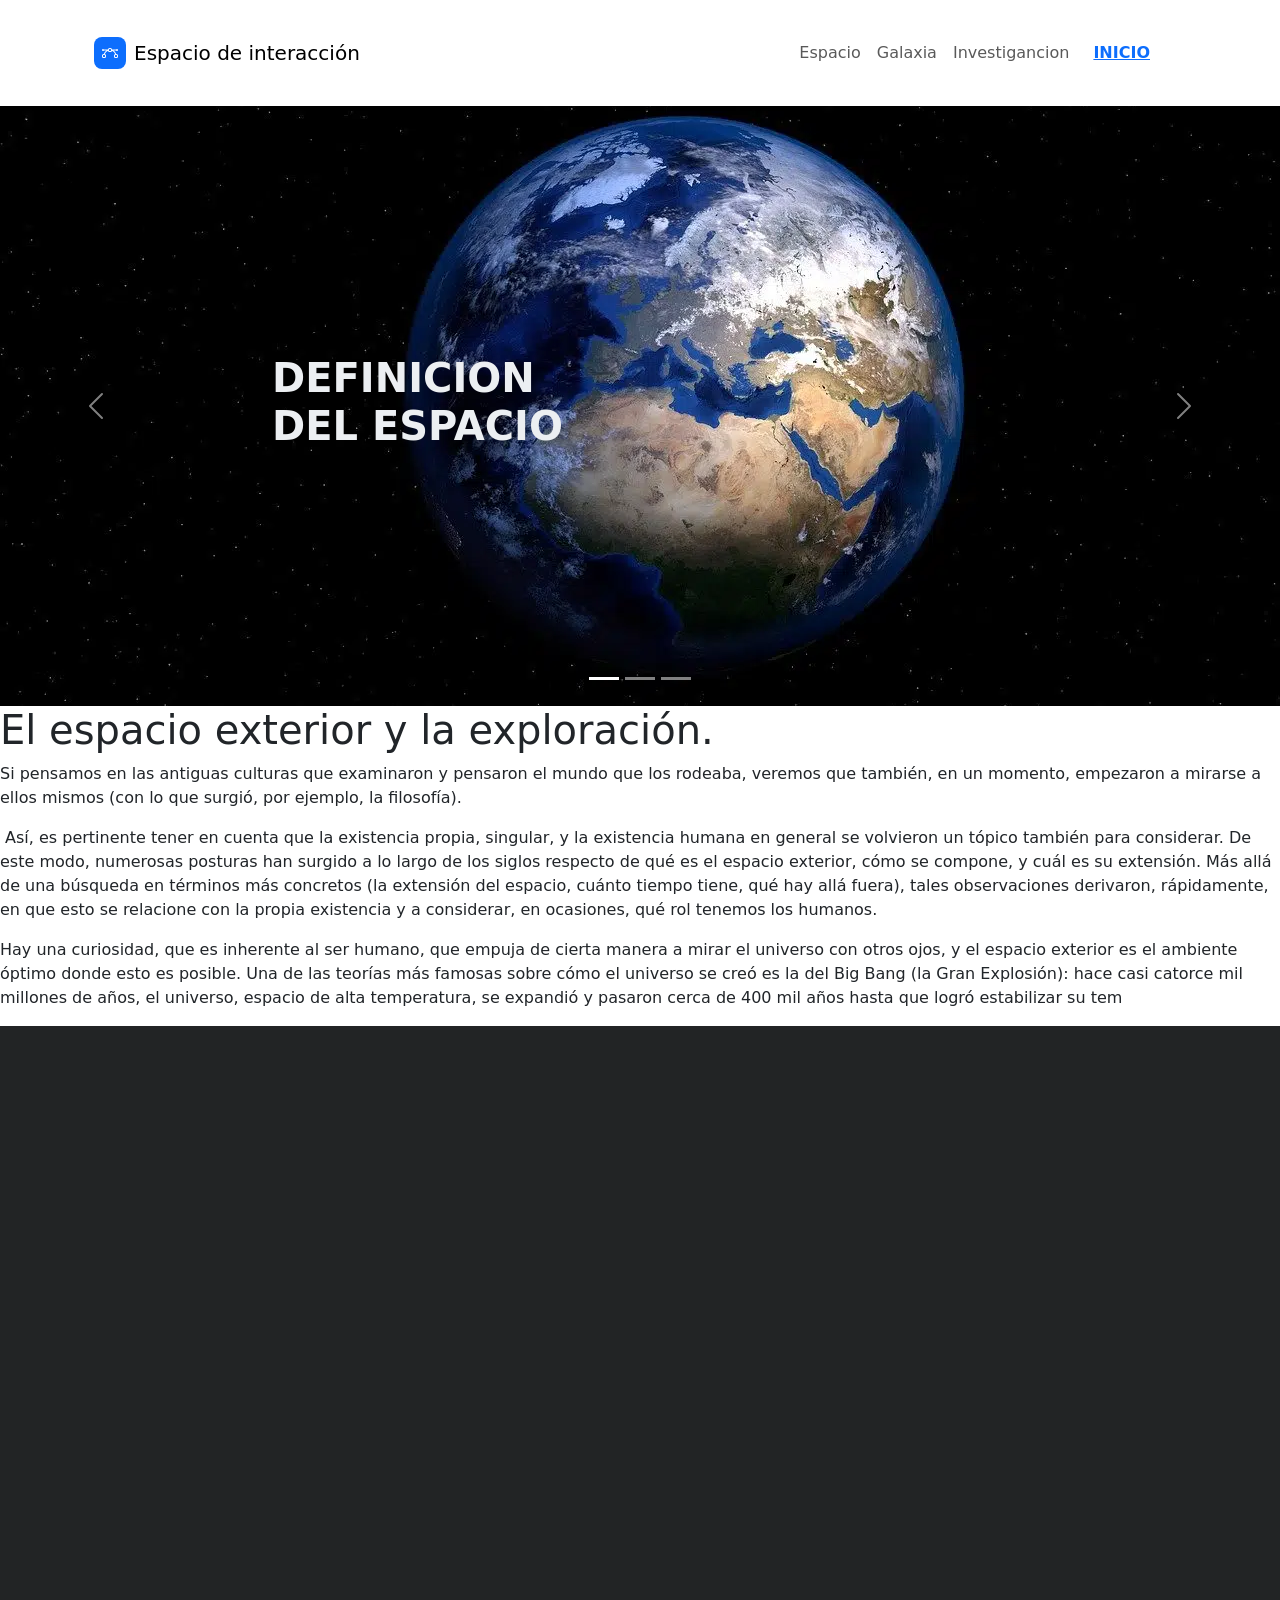
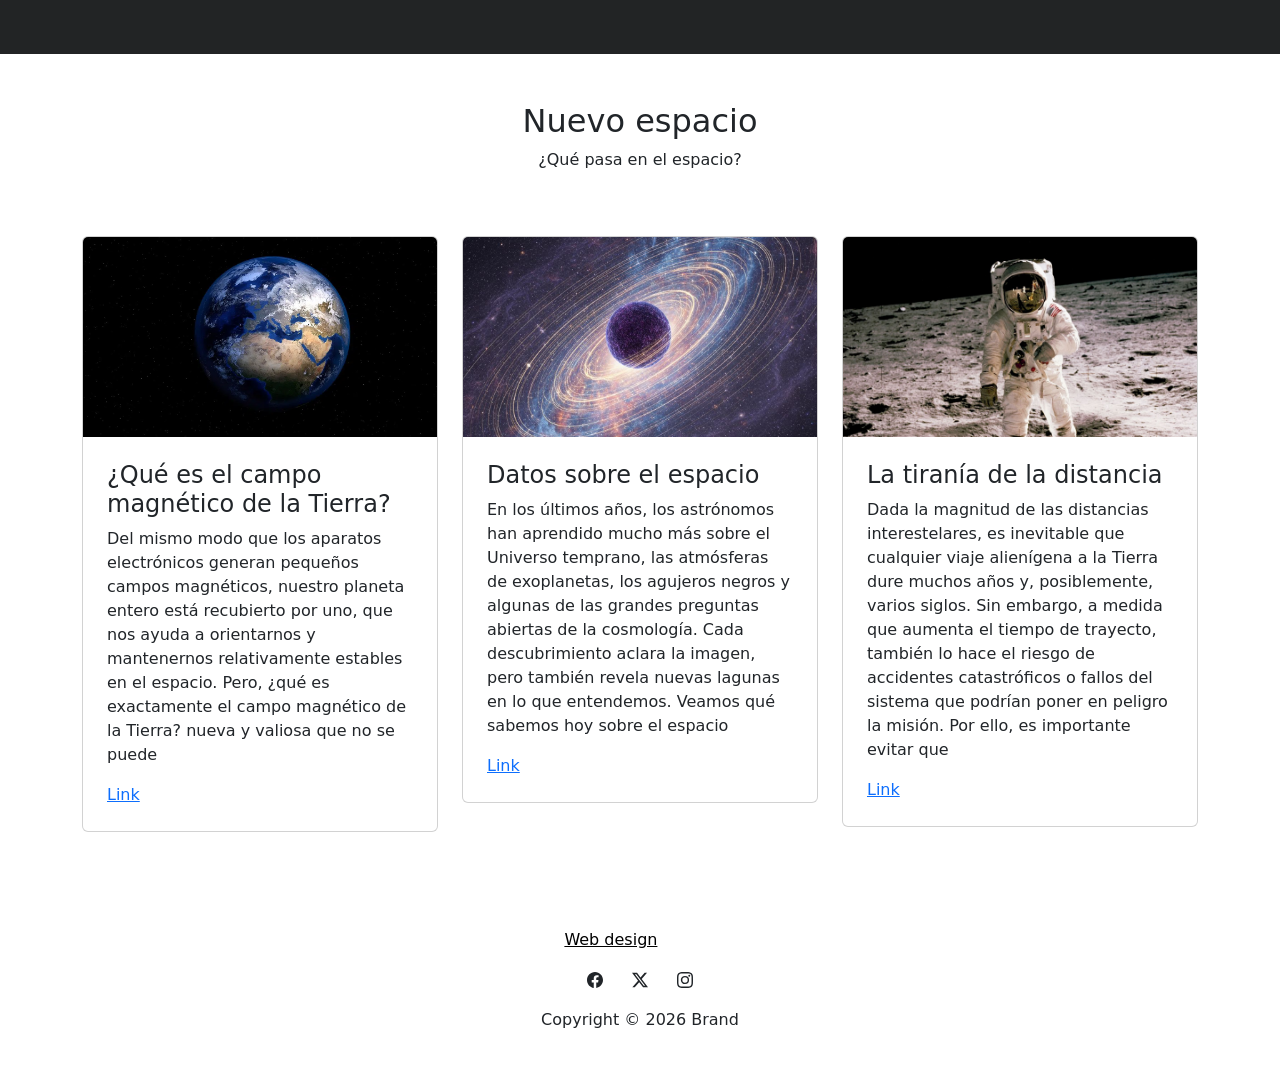
<file: index.html>
<!DOCTYPE html>
<html data-bs-theme="light" lang="en">

<head>
    <meta charset="utf-8">
    <meta name="viewport" content="width=device-width, initial-scale=1.0, shrink-to-fit=no">
    <title>tp7 digital</title>
    <link rel="stylesheet" href="assets/bootstrap/css/bootstrap.min.css">
    <link rel="stylesheet" href="https://fonts.googleapis.com/css?family=Lora">
    <link rel="stylesheet" href="assets/css/bss-overrides.css">
    <link rel="stylesheet" href="assets/css/article-nice.css">
    <link rel="stylesheet" href="assets/css/Navbar-Right-Links-icons.css">
    <link rel="stylesheet" href="assets/css/Responsive-YouTube-Video-Section-Dark-Centered.css">
</head>

<body>
    <nav class="navbar navbar-expand-md bg-body py-3">
        <div class="container"><button class="navbar-toggler" data-bs-toggle="collapse" data-bs-target="#navcol-2"><span class="visually-hidden">Toggle navigation</span><span class="navbar-toggler-icon"></span></button>
            <div class="collapse navbar-collapse" id="navcol-2">
                <nav class="navbar navbar-expand-md bg-body py-3">
                    <div class="container"><a class="navbar-brand d-flex align-items-center" href="#"><span class="bs-icon-sm bs-icon-rounded bs-icon-primary d-flex justify-content-center align-items-center me-2 bs-icon"><svg class="bi bi-bezier" xmlns="http://www.w3.org/2000/svg" width="1em" height="1em" fill="currentColor" viewBox="0 0 16 16">
                                    <path fill-rule="evenodd" d="M0 10.5A1.5 1.5 0 0 1 1.5 9h1A1.5 1.5 0 0 1 4 10.5v1A1.5 1.5 0 0 1 2.5 13h-1A1.5 1.5 0 0 1 0 11.5zm1.5-.5a.5.5 0 0 0-.5.5v1a.5.5 0 0 0 .5.5h1a.5.5 0 0 0 .5-.5v-1a.5.5 0 0 0-.5-.5zm10.5.5A1.5 1.5 0 0 1 13.5 9h1a1.5 1.5 0 0 1 1.5 1.5v1a1.5 1.5 0 0 1-1.5 1.5h-1a1.5 1.5 0 0 1-1.5-1.5zm1.5-.5a.5.5 0 0 0-.5.5v1a.5.5 0 0 0 .5.5h1a.5.5 0 0 0 .5-.5v-1a.5.5 0 0 0-.5-.5zM6 4.5A1.5 1.5 0 0 1 7.5 3h1A1.5 1.5 0 0 1 10 4.5v1A1.5 1.5 0 0 1 8.5 7h-1A1.5 1.5 0 0 1 6 5.5zM7.5 4a.5.5 0 0 0-.5.5v1a.5.5 0 0 0 .5.5h1a.5.5 0 0 0 .5-.5v-1a.5.5 0 0 0-.5-.5z"></path>
                                    <path d="M6 4.5H1.866a1 1 0 1 0 0 1h2.668A6.517 6.517 0 0 0 1.814 9H2.5c.123 0 .244.015.358.043a5.517 5.517 0 0 1 3.185-3.185A1.503 1.503 0 0 1 6 5.5zm3.957 1.358A1.5 1.5 0 0 0 10 5.5v-1h4.134a1 1 0 1 1 0 1h-2.668a6.517 6.517 0 0 1 2.72 3.5H13.5c-.123 0-.243.015-.358.043a5.517 5.517 0 0 0-3.185-3.185z"></path>
                                </svg></span><span>Espacio de interacción</span></a><button class="navbar-toggler" data-bs-toggle="collapse" data-bs-target="#navcol-3"><span class="visually-hidden">Toggle navigation</span><span class="navbar-toggler-icon"></span></button>
                        <div class="collapse navbar-collapse" id="navcol-3"></div>
                    </div>
                </nav>
                <ul class="navbar-nav ms-auto">
                    <li class="nav-item"><a class="nav-link" href="pagina01.html">Espacio</a></li>
                    <li class="nav-item"><a class="nav-link" href="pagina02.html">Galaxia</a></li>
                    <li class="nav-item"><a class="nav-link" href="pagina03.html">Investigancion</a></li>
                </ul>
            </div><a class="ps-0 ms-xl-3 ps-xl-0 me-10 pe-0 me-xl-5 pe-xl-0" href="index.html"><strong>INICIO</strong></a>
        </div>
    </nav>
    <div class="carousel slide" data-bs-ride="carousel" id="carousel-1" style="height: 600px;">
        <div class="carousel-inner h-100">
            <div class="carousel-item active h-100"><img class="object-fit-cover w-100 d-block position-absolute h-100" src="assets/img/espacio-exterior.jpg.webp" alt="Slide Image" style="z-index: -1;">
                <div class="container d-flex h-100 flex-column justify-content-center">
                    <div class="row">
                        <div class="col-md-6 col-xl-4 offset-md-2">
                            <div style="max-width: 350px;">
                                <h1 class="text-uppercase fw-bold" style="color: rgb(236,239,242);">definicion del espacio</h1>
                            </div>
                        </div>
                    </div>
                </div>
            </div>
            <div class="carousel-item h-100"><img class="object-fit-cover w-100 d-block position-absolute h-100" src="assets/img/VIA%20LEACTEA.jpg" alt="Slide Image" style="z-index: -1;">
                <div class="container d-flex h-100 flex-column justify-content-center">
                    <div class="row">
                        <div class="col-md-6 col-xl-4 offset-md-2">
                            <div style="max-width: 350px;">
                                <h1 class="text-uppercase fw-bold" style="color: rgb(255,255,255);">Definicon del espacio</h1>
                            </div>
                        </div>
                    </div>
                </div>
            </div>
            <div class="carousel-item h-100"><img class="object-fit-cover w-100 d-block position-absolute h-100" src="assets/img/naza%2001.jpg" alt="Slide Image" style="z-index: -1;">
                <div class="container d-flex h-100 flex-column justify-content-center">
                    <div class="row">
                        <div class="col-md-6 col-xl-4 offset-md-2">
                            <div style="max-width: 350px;">
                                <h1 class="text-uppercase fw-bold" style="color: rgb(255,255,255);">DEFINICION DEL ESPACIO</h1>
                            </div>
                        </div>
                    </div>
                </div>
            </div>
        </div>
        <div><a class="carousel-control-prev" role="button" data-bs-slide="prev" href="#carousel-1"><span class="carousel-control-prev-icon"></span><span class="visually-hidden">Previous</span></a><a class="carousel-control-next" role="button" data-bs-slide="next" href="#carousel-1"><span class="carousel-control-next-icon"></span><span class="visually-hidden">Next</span></a></div>
        <div class="carousel-indicators"><button type="button" data-bs-target="#carousel-1" data-bs-slide-to="0" class="active"></button> <button type="button" data-bs-target="#carousel-1" data-bs-slide-to="1"></button> <button type="button" data-bs-target="#carousel-1" data-bs-slide-to="2"></button></div>
    </div>
    <div class="col">
        <h1>El espacio exterior y la exploración.</h1>
        <p>Si pensamos en las antiguas culturas que examinaron y pensaron el mundo que los rodeaba, veremos que también, en un momento, empezaron a mirarse a ellos mismos (con lo que surgió, por ejemplo, la filosofía).</p>
        <p>&nbsp;Así, es pertinente tener en cuenta que la existencia propia, singular, y la existencia humana en general se volvieron un tópico también para considerar. De este modo, numerosas posturas han surgido a lo largo de los siglos respecto de qué es el espacio exterior, cómo se compone, y cuál es su extensión. Más allá de una búsqueda en términos más concretos (la extensión del espacio, cuánto tiempo tiene, qué hay allá fuera), tales observaciones derivaron, rápidamente, en que esto se relacione con la propia existencia y a considerar, en ocasiones, qué rol tenemos los humanos.</p>
        <p>Hay una curiosidad, que es inherente al ser humano, que empuja de cierta manera a mirar el universo con otros ojos, y el espacio exterior es el ambiente óptimo donde esto es posible. Una de las teorías más famosas sobre cómo el universo se creó es la del Big Bang (la Gran Explosión): hace casi catorce mil millones de años, el universo, espacio de alta temperatura, se expandió y pasaron cerca de 400 mil años hasta que logró estabilizar su tem</p>
        <section class="clean-block clean-info dark">
            <div class="container">
                <footer class="text-center bg-body" data-bs-theme="light"></footer>
                <div class="videoWrapper"><iframe allowfullscreen="" frameborder="0" src="https://www.youtube.com/embed/L9HA5yXy_Lw?loop=1&amp;playlist=L9HA5yXy_Lw" class="embed-responsive-item" width="100%" height="auto"></iframe></div>
            </div>
        </section>
    </div>
    <div class="container py-4 py-xl-5">
        <div class="row mb-5">
            <div class="col-md-8 col-xl-6 text-center mx-auto">
                <h2>Nuevo espacio</h2>
                <p>¿Qué pasa en el espacio?</p>
            </div>
        </div>
        <div class="row gy-4 row-cols-1 row-cols-md-2 row-cols-xl-3">
            <div class="col">
                <div class="card"><img class="object-fit-cover card-img-top w-100 d-block" style="height: 200px;" src="assets/img/espacio-exterior.jpg.webp">
                    <div class="card-body p-4">
                        <h4 class="card-title">¿Qué es el campo magnético de la Tierra?</h4>
                        <p class="card-text">Del mismo modo que los aparatos electrónicos generan pequeños campos magnéticos, nuestro planeta entero está recubierto por uno, que nos ayuda a orientarnos y mantenernos relativamente estables en el espacio. Pero, ¿qué es exactamente el campo magnético de la Tierra? nueva y valiosa que no se puede&nbsp;</p>
                        <div class="d-flex">
                            <div></div>
                            <p class="text-primary mb-0"><a href="pagina01.html">Link</a></p>
                        </div>
                    </div>
                </div>
            </div>
            <div class="col">
                <div class="card"><img class="object-fit-cover card-img-top w-100 d-block" style="height: 200px;" src="assets/img/VIA%20LEACTEA.jpg">
                    <div class="card-body p-4">
                        <h4 class="card-title">Datos sobre el espacio</h4>
                        <p class="card-text">En los últimos años, los astrónomos han aprendido mucho más sobre el Universo temprano, las atmósferas de exoplanetas, los agujeros negros y algunas de las grandes preguntas abiertas de la cosmología. Cada descubrimiento aclara la imagen, pero también revela nuevas lagunas en lo que entendemos. Veamos qué sabemos hoy sobre el espacio</p>
                        <p class="text-primary mb-0 card-text"><a href="pagina02.html">Link</a></p>
                    </div>
                </div>
            </div>
            <div class="col">
                <div class="card"><img class="object-fit-cover card-img-top w-100 d-block" style="height: 200px;" src="assets/img/naza%2001.jpg">
                    <div class="card-body p-4">
                        <h4 class="card-title">La tiranía de la distancia</h4>
                        <p class="card-text">Dada la magnitud de las distancias interestelares, es inevitable que cualquier viaje alienígena a la Tierra dure muchos años y, posiblemente, varios siglos. Sin embargo, a medida que aumenta el tiempo de trayecto, también lo hace el riesgo de accidentes catastróficos o fallos del sistema que podrían poner en peligro la misión. Por ello, es importante evitar que</p>
                        <div class="d-flex">
                            <div></div>
                        </div>
                        <p class="text-primary mb-0 card-text"><a href="pagina03.html">Link</a></p>
                    </div>
                </div>
            </div>
        </div>
    </div>
    <footer class="text-center bg-body" data-bs-theme="light">
        <div class="container py-4 py-lg-5">
            <ul class="list-inline">
                <li class="list-inline-item me-4"><a class="link-body-emphasis" href="#">Web design</a></li>
                <li class="list-inline-item me-4"></li>
                <li class="list-inline-item"></li>
            </ul>
            <ul class="list-inline">
                <li class="list-inline-item me-4"><a href="#"><svg class="bi bi-facebook text-body" xmlns="http://www.w3.org/2000/svg" width="1em" height="1em" fill="currentColor" viewBox="0 0 16 16">
                            <path d="M16 8.049c0-4.446-3.582-8.05-8-8.05C3.58 0-.002 3.603-.002 8.05c0 4.017 2.926 7.347 6.75 7.951v-5.625h-2.03V8.05H6.75V6.275c0-2.017 1.195-3.131 3.022-3.131.876 0 1.791.157 1.791.157v1.98h-1.009c-.993 0-1.303.621-1.303 1.258v1.51h2.218l-.354 2.326H9.25V16c3.824-.604 6.75-3.934 6.75-7.951"></path>
                        </svg></a></li>
                <li class="list-inline-item me-4"><a href="#"><svg class="bi bi-twitter-x text-body" xmlns="http://www.w3.org/2000/svg" width="1em" height="1em" fill="currentColor" viewBox="0 0 16 16">
                            <path d="M12.6.75h2.454l-5.36 6.142L16 15.25h-4.937l-3.867-5.07-4.425 5.07H.316l5.733-6.57L0 .75h5.063l3.495 4.633L12.601.75Zm-.86 13.028h1.36L4.323 2.145H2.865l8.875 11.633Z"></path>
                        </svg></a></li>
                <li class="list-inline-item"><a href="#"><svg class="bi bi-instagram text-body" xmlns="http://www.w3.org/2000/svg" width="1em" height="1em" fill="currentColor" viewBox="0 0 16 16">
                            <path d="M8 0C5.829 0 5.556.01 4.703.048 3.85.088 3.269.222 2.76.42a3.917 3.917 0 0 0-1.417.923A3.927 3.927 0 0 0 .42 2.76C.222 3.268.087 3.85.048 4.7.01 5.555 0 5.827 0 8.001c0 2.172.01 2.444.048 3.297.04.852.174 1.433.372 1.942.205.526.478.972.923 1.417.444.445.89.719 1.416.923.51.198 1.09.333 1.942.372C5.555 15.99 5.827 16 8 16s2.444-.01 3.298-.048c.851-.04 1.434-.174 1.943-.372a3.916 3.916 0 0 0 1.416-.923c.445-.445.718-.891.923-1.417.197-.509.332-1.09.372-1.942C15.99 10.445 16 10.173 16 8s-.01-2.445-.048-3.299c-.04-.851-.175-1.433-.372-1.941a3.926 3.926 0 0 0-.923-1.417A3.911 3.911 0 0 0 13.24.42c-.51-.198-1.092-.333-1.943-.372C10.443.01 10.172 0 7.998 0h.003zm-.717 1.442h.718c2.136 0 2.389.007 3.232.046.78.035 1.204.166 1.486.275.373.145.64.319.92.599.28.28.453.546.598.92.11.281.24.705.275 1.485.039.843.047 1.096.047 3.231s-.008 2.389-.047 3.232c-.035.78-.166 1.203-.275 1.485a2.47 2.47 0 0 1-.599.919c-.28.28-.546.453-.92.598-.28.11-.704.24-1.485.276-.843.038-1.096.047-3.232.047s-2.39-.009-3.233-.047c-.78-.036-1.203-.166-1.485-.276a2.478 2.478 0 0 1-.92-.598 2.48 2.48 0 0 1-.6-.92c-.109-.281-.24-.705-.275-1.485-.038-.843-.046-1.096-.046-3.233 0-2.136.008-2.388.046-3.231.036-.78.166-1.204.276-1.486.145-.373.319-.64.599-.92.28-.28.546-.453.92-.598.282-.11.705-.24 1.485-.276.738-.034 1.024-.044 2.515-.045v.002zm4.988 1.328a.96.96 0 1 0 0 1.92.96.96 0 0 0 0-1.92zm-4.27 1.122a4.109 4.109 0 1 0 0 8.217 4.109 4.109 0 0 0 0-8.217zm0 1.441a2.667 2.667 0 1 1 0 5.334 2.667 2.667 0 0 1 0-5.334"></path>
                        </svg></a></li>
            </ul>
            <p class="text-body mb-0">Copyright © 2026 Brand</p>
        </div>
    </footer>
    <script src="assets/bootstrap/js/bootstrap.min.js"></script>
</body>

</html>
</file>
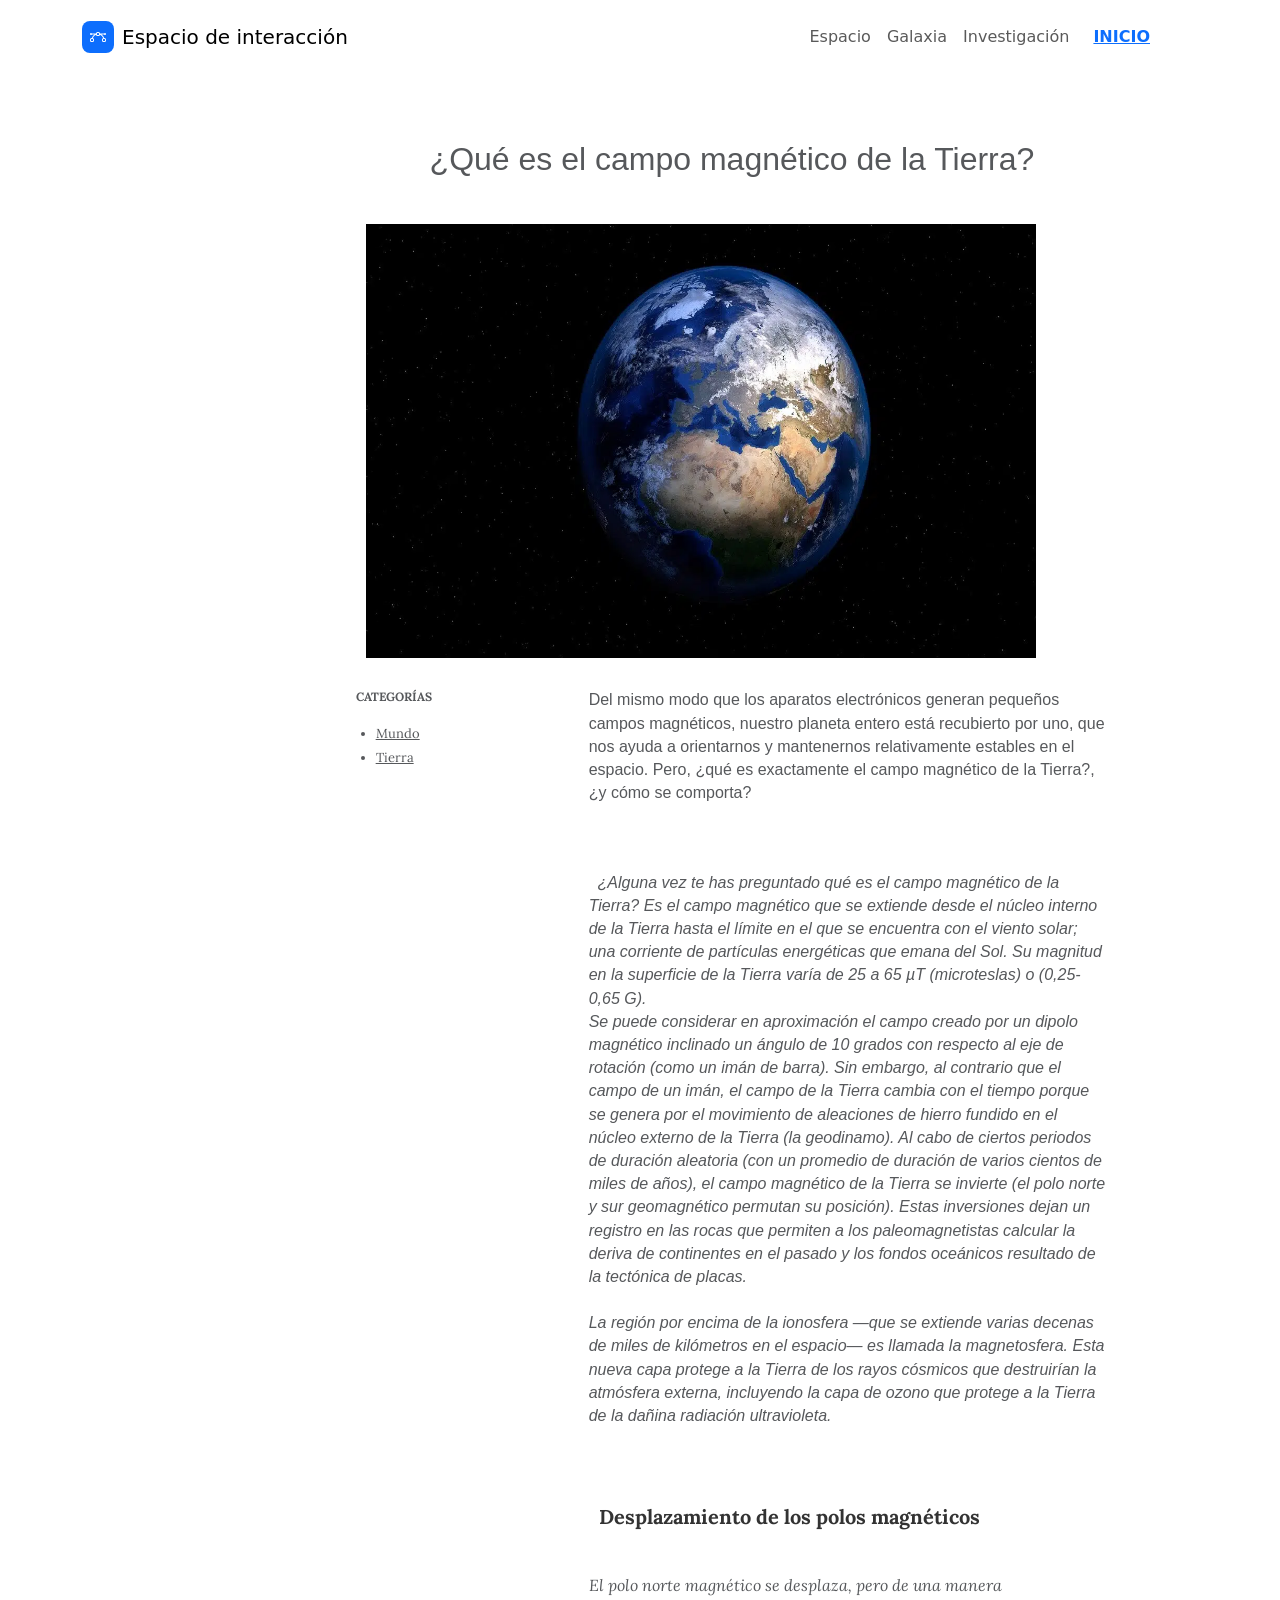
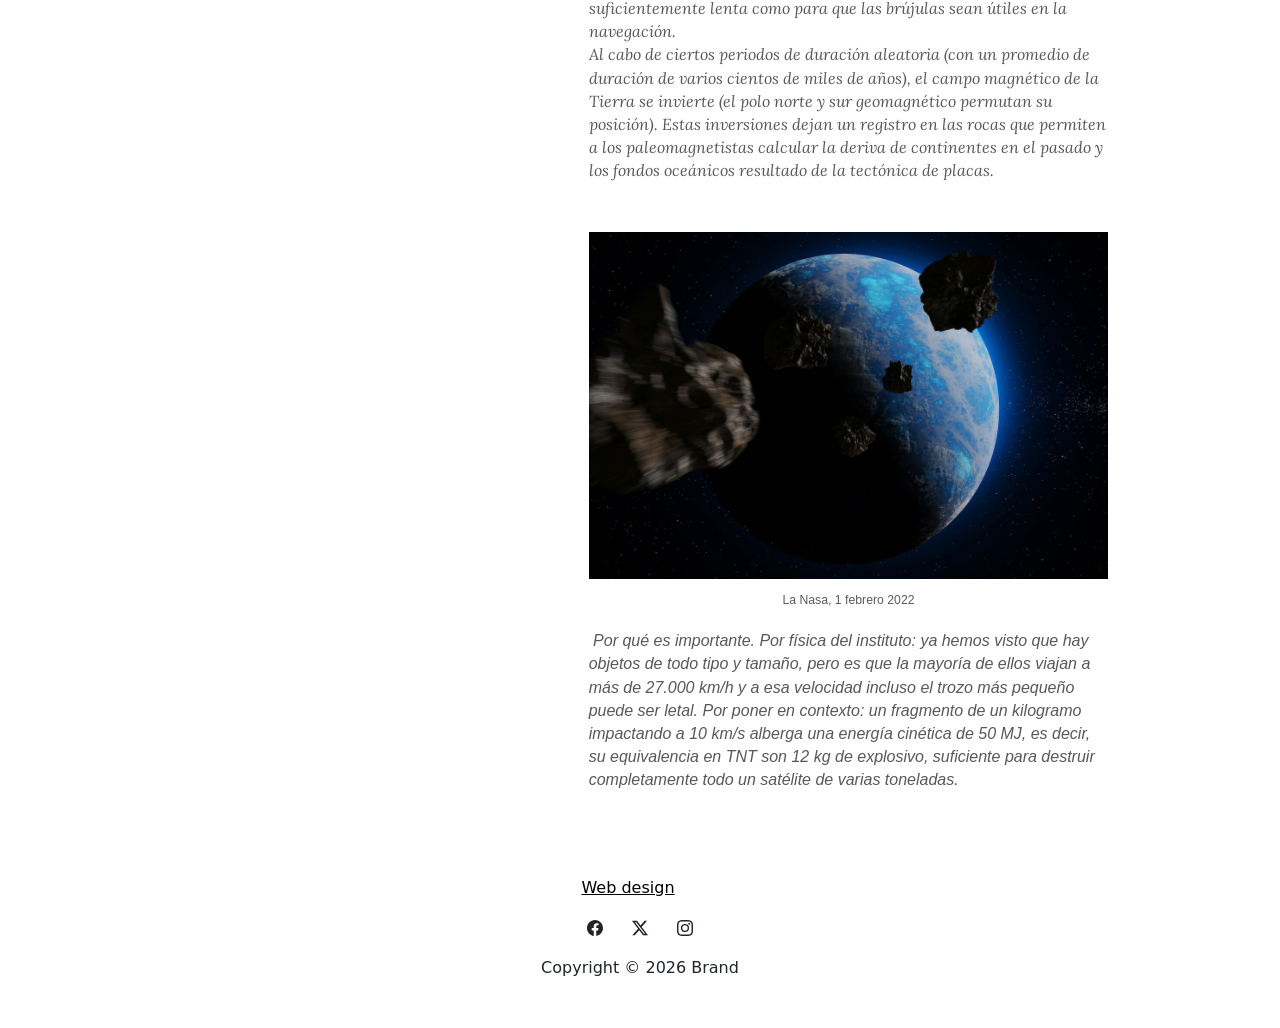
<file: pagina01.html>
<!DOCTYPE html>
<html data-bs-theme="light" lang="en">

<head>
    <meta charset="utf-8">
    <meta name="viewport" content="width=device-width, initial-scale=1.0, shrink-to-fit=no">
    <title>tp7 digital</title>
    <link rel="stylesheet" href="assets/bootstrap/css/bootstrap.min.css">
    <link rel="stylesheet" href="https://fonts.googleapis.com/css?family=Lora">
    <link rel="stylesheet" href="assets/css/bss-overrides.css">
    <link rel="stylesheet" href="assets/css/article-nice.css">
    <link rel="stylesheet" href="assets/css/Navbar-Right-Links-icons.css">
    <link rel="stylesheet" href="assets/css/Responsive-YouTube-Video-Section-Dark-Centered.css">
</head>

<body>
    <nav class="navbar navbar-expand-md bg-body py-3">
        <div class="container"><a class="navbar-brand d-flex align-items-center" href="#"><span class="bs-icon-sm bs-icon-rounded bs-icon-primary d-flex justify-content-center align-items-center me-2 bs-icon"><svg class="bi bi-bezier" xmlns="http://www.w3.org/2000/svg" width="1em" height="1em" fill="currentColor" viewBox="0 0 16 16">
                        <path fill-rule="evenodd" d="M0 10.5A1.5 1.5 0 0 1 1.5 9h1A1.5 1.5 0 0 1 4 10.5v1A1.5 1.5 0 0 1 2.5 13h-1A1.5 1.5 0 0 1 0 11.5zm1.5-.5a.5.5 0 0 0-.5.5v1a.5.5 0 0 0 .5.5h1a.5.5 0 0 0 .5-.5v-1a.5.5 0 0 0-.5-.5zm10.5.5A1.5 1.5 0 0 1 13.5 9h1a1.5 1.5 0 0 1 1.5 1.5v1a1.5 1.5 0 0 1-1.5 1.5h-1a1.5 1.5 0 0 1-1.5-1.5zm1.5-.5a.5.5 0 0 0-.5.5v1a.5.5 0 0 0 .5.5h1a.5.5 0 0 0 .5-.5v-1a.5.5 0 0 0-.5-.5zM6 4.5A1.5 1.5 0 0 1 7.5 3h1A1.5 1.5 0 0 1 10 4.5v1A1.5 1.5 0 0 1 8.5 7h-1A1.5 1.5 0 0 1 6 5.5zM7.5 4a.5.5 0 0 0-.5.5v1a.5.5 0 0 0 .5.5h1a.5.5 0 0 0 .5-.5v-1a.5.5 0 0 0-.5-.5z"></path>
                        <path d="M6 4.5H1.866a1 1 0 1 0 0 1h2.668A6.517 6.517 0 0 0 1.814 9H2.5c.123 0 .244.015.358.043a5.517 5.517 0 0 1 3.185-3.185A1.503 1.503 0 0 1 6 5.5zm3.957 1.358A1.5 1.5 0 0 0 10 5.5v-1h4.134a1 1 0 1 1 0 1h-2.668a6.517 6.517 0 0 1 2.72 3.5H13.5c-.123 0-.243.015-.358.043a5.517 5.517 0 0 0-3.185-3.185z"></path>
                    </svg></span><span>Espacio de interacción</span></a><button class="navbar-toggler" data-bs-toggle="collapse" data-bs-target="#navcol-2"><span class="visually-hidden">Toggle navigation</span><span class="navbar-toggler-icon"></span></button>
            <div class="collapse navbar-collapse" id="navcol-2">
                <ul class="navbar-nav ms-auto">
                    <li class="nav-item"><a class="nav-link" href="pagina01.html">Espacio</a></li>
                    <li class="nav-item"><a class="nav-link" href="pagina02.html">Galaxia</a></li>
                    <li class="nav-item"><a class="nav-link" href="pagina03.html">Investigación</a></li>
                </ul><a class="ps-0 ms-xl-3 ps-xl-0 me-10 pe-0 me-xl-5 pe-xl-0" href="index.html"><strong>INICIO</strong></a>
            </div>
        </div>
    </nav>
    <nav class="navbar navbar-expand-md bg-body py-3">
        <div class="container"><a class="navbar-brand d-flex align-items-center" href="#"></a><button class="navbar-toggler" data-bs-toggle="collapse" data-bs-target="#navcol-3"><span class="visually-hidden">Toggle navigation</span><span class="navbar-toggler-icon"></span></button>
            <div class="collapse navbar-collapse" id="navcol-3">
                <ul class="navbar-nav ps-10 me-0 pe-0 mx-auto"></ul>
            </div>
            <section class="article-dual-column">
                <div class="container">
                    <div class="row ms-0 ps-0 me-0 pe-0 pb-0">
                        <div class="col-md-10 offset-md-1">
                            <div class="intro">
                                <h1 class="text-center" id="inceput-1" style="font-family: Roboto, sans-serif;">¿Qué es el campo magnético de la Tierra?</h1>
                                <p class="text-center"> </p><img class="img-fluid ms-xxl-6 ps-xxl-0 mt-xxl-1" src="assets/img/espacio-exterior.jpg.webp" style="width: 670px;height: 434.388px;">
                            </div>
                        </div>
                    </div>
                    <div class="row">
                        <div class="col-md-10 col-lg-3 offset-md-1">
                            <div class="toc">
                                <p>Categorías</p>
                                <ul>
                                    <li id="inceput-2"><a href="#">Mundo</a> </li>
                                    <li id="detaliitehnice-1"><a href="#detaliitehnice">Tierra</a></li>
                                </ul>
                            </div>
                        </div>
                        <div class="col-md-10 col-lg-7 offset-md-1 offset-lg-0">
                            <div class="text">
                                <p style="font-family: Roboto, sans-serif;">Del mismo modo que los aparatos electrónicos generan pequeños campos magnéticos, nuestro planeta entero está recubierto por uno, que nos ayuda a orientarnos y mantenernos relativamente estables en el espacio. Pero, ¿qué es exactamente el campo magnético de la Tierra?, ¿y cómo se comporta?<br><br></p>
                                <p style="font-family: Roboto, sans-serif;"><br><em>&nbsp;&nbsp;¿Alguna vez te has preguntado qué es el campo magnético de la Tierra? Es el campo magnético que se extiende desde el núcleo interno de la Tierra hasta el límite en el que se encuentra con el viento solar; una corriente de partículas energéticas que emana del Sol. Su magnitud en la superficie de la Tierra varía de 25 a 65 µT (microteslas) o (0,25-0,65 G).&nbsp;</em><br><em>Se puede considerar en aproximación el campo creado por un dipolo magnético inclinado un ángulo de 10 grados con respecto al eje de rotación (como un imán de barra). Sin embargo, al contrario que el campo de un imán, el campo de la Tierra cambia con el tiempo porque se genera por el movimiento de aleaciones de hierro fundido en el núcleo externo de la Tierra (la geodinamo).&nbsp;Al cabo de ciertos periodos de duración aleatoria (con un promedio de duración de varios cientos de miles de años), el campo magnético de la Tierra se invierte (el polo norte y sur geomagnético permutan su posición). Estas inversiones dejan un registro en las rocas que permiten a los paleomagnetistas calcular la deriva de continentes en el pasado y los fondos oceánicos resultado de la tectónica de placas.</em><br><br><em>La región por encima de la ionosfera —que se extiende varias decenas de miles de kilómetros en el espacio— es llamada la magnetosfera. Esta nueva capa protege a la Tierra de los rayos cósmicos que destruirían la atmósfera externa, incluyendo la capa de ozono que protege a la Tierra de la dañina radiación ultravioleta.</em><br><br><em>&nbsp;</em></p>
                                <h2 id="detaliitehnice-2">&nbsp; Desplazamiento de los polos magnéticos</h2>
                                <p><br><em>El polo norte magnético se desplaza, pero de una manera suficientemente lenta como para que las brújulas sean útiles en la navegación.</em><br><em>Al cabo de ciertos periodos de duración aleatoria (con un promedio de duración de varios cientos de miles de años), el campo magnético de la Tierra se invierte (el polo norte y sur geomagnético permutan su posición). Estas inversiones dejan un registro en las rocas que permiten a los paleomagnetistas calcular la deriva de continentes en el pasado y los fondos oceánicos resultado de la tectónica de placas.</em></p>
                                <figure class="figure"><img class="figure-img ms-xxl-5 ps-xxl-0" src="assets/img/MUNDO.jpeg">
                                    <figcaption class="figure-caption" style="font-family: Roboto, sans-serif;">La Nasa, 1 febrero 2022</figcaption>
                                </figure>
                                <p style="font-family: Roboto, sans-serif;"><em>&nbsp;Por qué es importante. Por física del instituto: ya hemos visto que hay objetos de todo tipo y tamaño, pero es que la mayoría de ellos viajan a más de 27.000 km/h y a esa velocidad incluso el trozo más pequeño puede ser letal. Por poner en contexto: un fragmento de un kilogramo impactando a 10 km/s alberga una energía cinética de 50 MJ, es decir, su equivalencia en TNT son 12 kg de explosivo, suficiente para destruir completamente todo un satélite de varias toneladas.</em></p>
                            </div>
                        </div>
                    </div>
                </div>
            </section>
        </div>
    </nav>
    <footer class="text-center bg-body" data-bs-theme="light">
        <div class="container py-4 py-lg-5">
            <ul class="list-inline">
                <li class="list-inline-item me-4"><a class="link-body-emphasis" href="#">Web design</a></li>
            </ul>
            <ul class="list-inline">
                <li class="list-inline-item me-4"><a href="#"><svg class="bi bi-facebook text-body" xmlns="http://www.w3.org/2000/svg" width="1em" height="1em" fill="currentColor" viewBox="0 0 16 16">
                            <path d="M16 8.049c0-4.446-3.582-8.05-8-8.05C3.58 0-.002 3.603-.002 8.05c0 4.017 2.926 7.347 6.75 7.951v-5.625h-2.03V8.05H6.75V6.275c0-2.017 1.195-3.131 3.022-3.131.876 0 1.791.157 1.791.157v1.98h-1.009c-.993 0-1.303.621-1.303 1.258v1.51h2.218l-.354 2.326H9.25V16c3.824-.604 6.75-3.934 6.75-7.951"></path>
                        </svg></a></li>
                <li class="list-inline-item me-4"><a href="#"><svg class="bi bi-twitter-x text-body" xmlns="http://www.w3.org/2000/svg" width="1em" height="1em" fill="currentColor" viewBox="0 0 16 16">
                            <path d="M12.6.75h2.454l-5.36 6.142L16 15.25h-4.937l-3.867-5.07-4.425 5.07H.316l5.733-6.57L0 .75h5.063l3.495 4.633L12.601.75Zm-.86 13.028h1.36L4.323 2.145H2.865l8.875 11.633Z"></path>
                        </svg></a></li>
                <li class="list-inline-item"><a href="#"><svg class="bi bi-instagram text-body" xmlns="http://www.w3.org/2000/svg" width="1em" height="1em" fill="currentColor" viewBox="0 0 16 16">
                            <path d="M8 0C5.829 0 5.556.01 4.703.048 3.85.088 3.269.222 2.76.42a3.917 3.917 0 0 0-1.417.923A3.927 3.927 0 0 0 .42 2.76C.222 3.268.087 3.85.048 4.7.01 5.555 0 5.827 0 8.001c0 2.172.01 2.444.048 3.297.04.852.174 1.433.372 1.942.205.526.478.972.923 1.417.444.445.89.719 1.416.923.51.198 1.09.333 1.942.372C5.555 15.99 5.827 16 8 16s2.444-.01 3.298-.048c.851-.04 1.434-.174 1.943-.372a3.916 3.916 0 0 0 1.416-.923c.445-.445.718-.891.923-1.417.197-.509.332-1.09.372-1.942C15.99 10.445 16 10.173 16 8s-.01-2.445-.048-3.299c-.04-.851-.175-1.433-.372-1.941a3.926 3.926 0 0 0-.923-1.417A3.911 3.911 0 0 0 13.24.42c-.51-.198-1.092-.333-1.943-.372C10.443.01 10.172 0 7.998 0h.003zm-.717 1.442h.718c2.136 0 2.389.007 3.232.046.78.035 1.204.166 1.486.275.373.145.64.319.92.599.28.28.453.546.598.92.11.281.24.705.275 1.485.039.843.047 1.096.047 3.231s-.008 2.389-.047 3.232c-.035.78-.166 1.203-.275 1.485a2.47 2.47 0 0 1-.599.919c-.28.28-.546.453-.92.598-.28.11-.704.24-1.485.276-.843.038-1.096.047-3.232.047s-2.39-.009-3.233-.047c-.78-.036-1.203-.166-1.485-.276a2.478 2.478 0 0 1-.92-.598 2.48 2.48 0 0 1-.6-.92c-.109-.281-.24-.705-.275-1.485-.038-.843-.046-1.096-.046-3.233 0-2.136.008-2.388.046-3.231.036-.78.166-1.204.276-1.486.145-.373.319-.64.599-.92.28-.28.546-.453.92-.598.282-.11.705-.24 1.485-.276.738-.034 1.024-.044 2.515-.045v.002zm4.988 1.328a.96.96 0 1 0 0 1.92.96.96 0 0 0 0-1.92zm-4.27 1.122a4.109 4.109 0 1 0 0 8.217 4.109 4.109 0 0 0 0-8.217zm0 1.441a2.667 2.667 0 1 1 0 5.334 2.667 2.667 0 0 1 0-5.334"></path>
                        </svg></a></li>
            </ul>
            <p class="text-body mb-0">Copyright © 2026 Brand</p>
        </div>
    </footer>
    <script src="assets/bootstrap/js/bootstrap.min.js"></script>
</body>

</html>
</file>
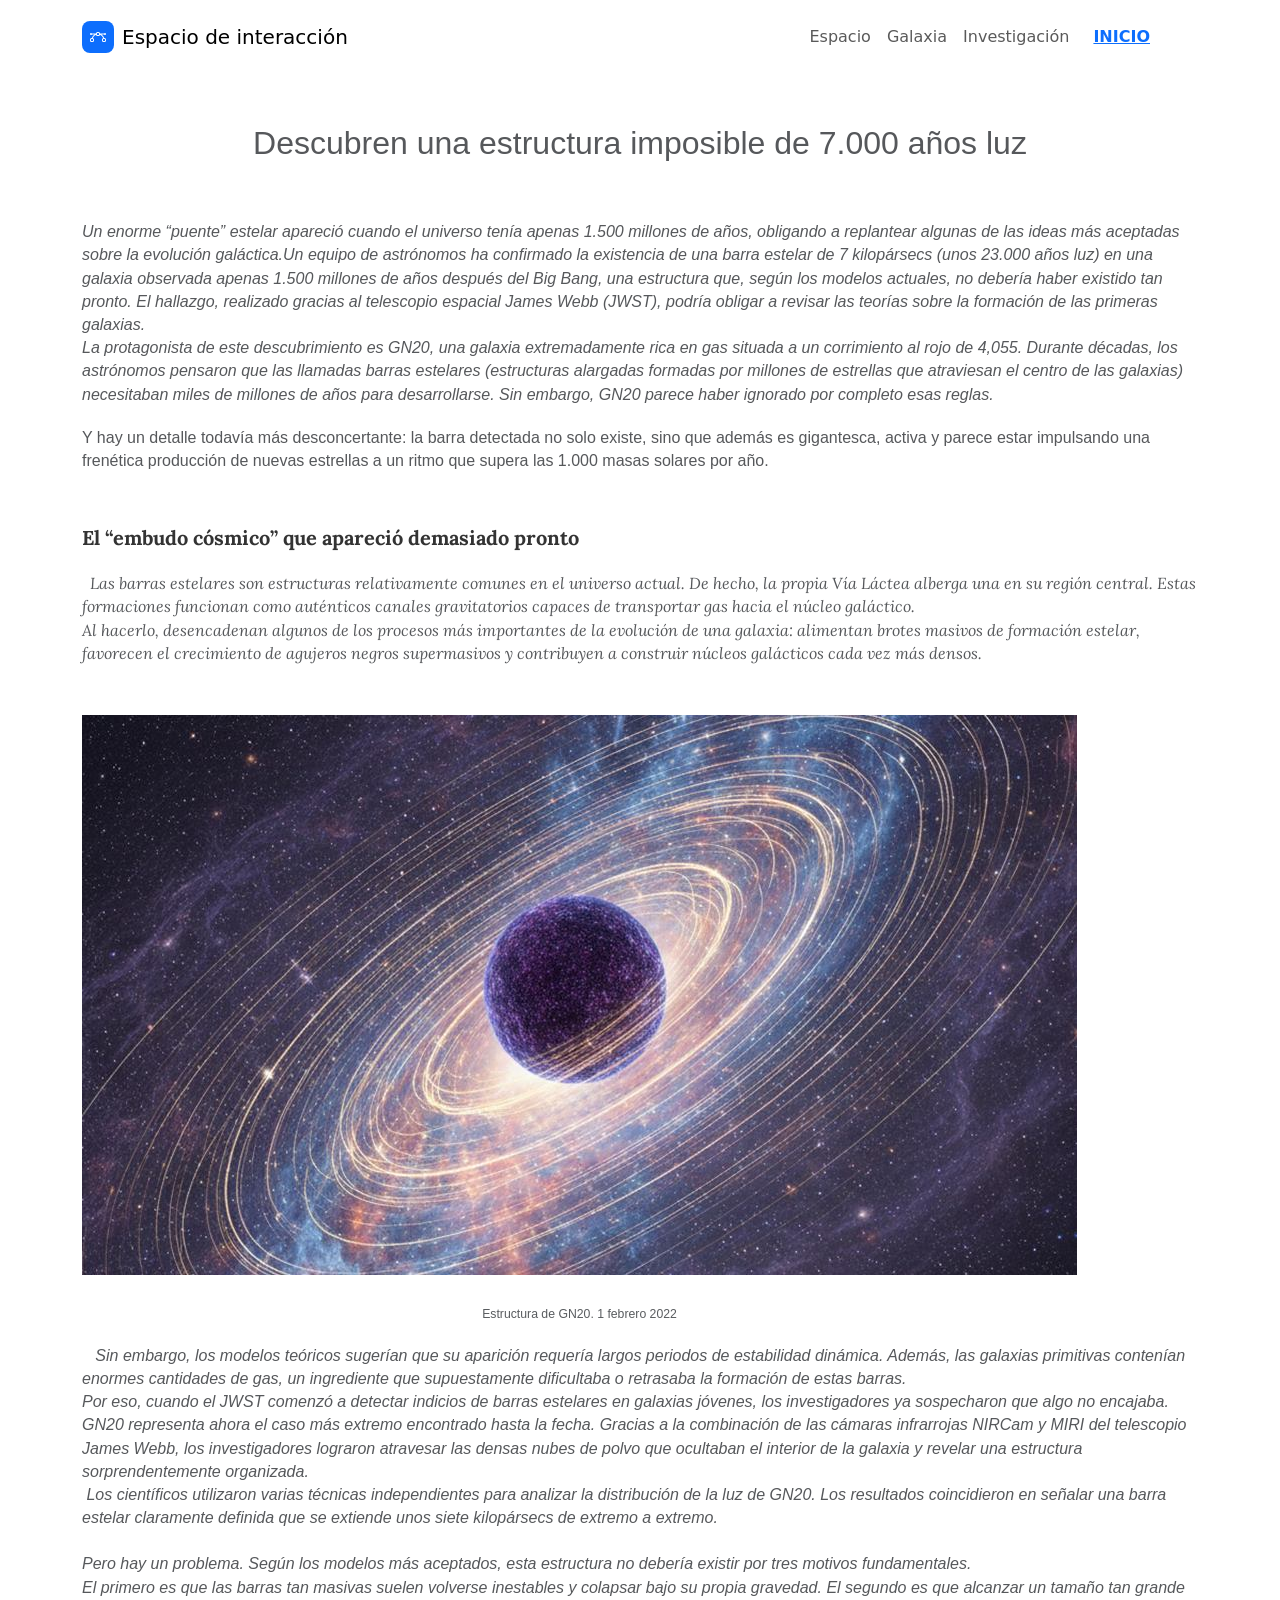
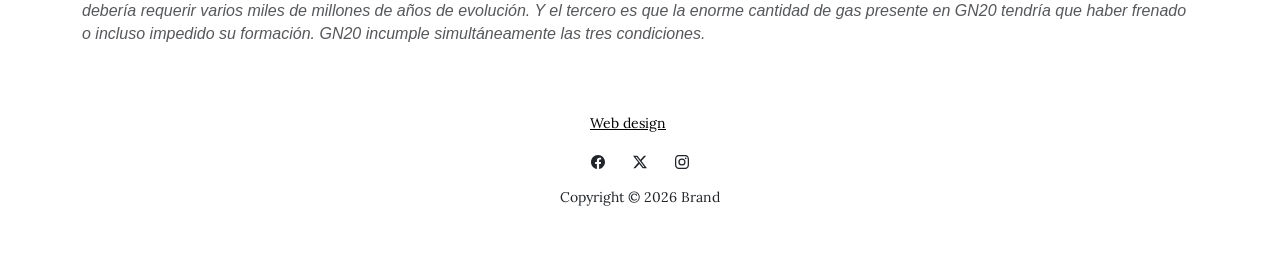
<file: pagina02.html>
<!DOCTYPE html>
<html data-bs-theme="light" lang="en">

<head>
    <meta charset="utf-8">
    <meta name="viewport" content="width=device-width, initial-scale=1.0, shrink-to-fit=no">
    <title>tp7 digital</title>
    <link rel="stylesheet" href="assets/bootstrap/css/bootstrap.min.css">
    <link rel="stylesheet" href="https://fonts.googleapis.com/css?family=Lora">
    <link rel="stylesheet" href="assets/css/bss-overrides.css">
    <link rel="stylesheet" href="assets/css/article-nice.css">
    <link rel="stylesheet" href="assets/css/Navbar-Right-Links-icons.css">
    <link rel="stylesheet" href="assets/css/Responsive-YouTube-Video-Section-Dark-Centered.css">
</head>

<body>
    <nav class="navbar navbar-expand-md bg-body py-3">
        <div class="container"><a class="navbar-brand d-flex align-items-center" href="#"><span class="bs-icon-sm bs-icon-rounded bs-icon-primary d-flex justify-content-center align-items-center me-2 bs-icon"><svg class="bi bi-bezier" xmlns="http://www.w3.org/2000/svg" width="1em" height="1em" fill="currentColor" viewBox="0 0 16 16">
                        <path fill-rule="evenodd" d="M0 10.5A1.5 1.5 0 0 1 1.5 9h1A1.5 1.5 0 0 1 4 10.5v1A1.5 1.5 0 0 1 2.5 13h-1A1.5 1.5 0 0 1 0 11.5zm1.5-.5a.5.5 0 0 0-.5.5v1a.5.5 0 0 0 .5.5h1a.5.5 0 0 0 .5-.5v-1a.5.5 0 0 0-.5-.5zm10.5.5A1.5 1.5 0 0 1 13.5 9h1a1.5 1.5 0 0 1 1.5 1.5v1a1.5 1.5 0 0 1-1.5 1.5h-1a1.5 1.5 0 0 1-1.5-1.5zm1.5-.5a.5.5 0 0 0-.5.5v1a.5.5 0 0 0 .5.5h1a.5.5 0 0 0 .5-.5v-1a.5.5 0 0 0-.5-.5zM6 4.5A1.5 1.5 0 0 1 7.5 3h1A1.5 1.5 0 0 1 10 4.5v1A1.5 1.5 0 0 1 8.5 7h-1A1.5 1.5 0 0 1 6 5.5zM7.5 4a.5.5 0 0 0-.5.5v1a.5.5 0 0 0 .5.5h1a.5.5 0 0 0 .5-.5v-1a.5.5 0 0 0-.5-.5z"></path>
                        <path d="M6 4.5H1.866a1 1 0 1 0 0 1h2.668A6.517 6.517 0 0 0 1.814 9H2.5c.123 0 .244.015.358.043a5.517 5.517 0 0 1 3.185-3.185A1.503 1.503 0 0 1 6 5.5zm3.957 1.358A1.5 1.5 0 0 0 10 5.5v-1h4.134a1 1 0 1 1 0 1h-2.668a6.517 6.517 0 0 1 2.72 3.5H13.5c-.123 0-.243.015-.358.043a5.517 5.517 0 0 0-3.185-3.185z"></path>
                    </svg></span><span>Espacio de interacción</span></a><button class="navbar-toggler" data-bs-toggle="collapse" data-bs-target="#navcol-2"><span class="visually-hidden">Toggle navigation</span><span class="navbar-toggler-icon"></span></button>
            <div class="collapse navbar-collapse" id="navcol-2">
                <ul class="navbar-nav ms-auto">
                    <li class="nav-item"><a class="nav-link" href="pagina01.html">Espacio</a></li>
                    <li class="nav-item"><a class="nav-link" href="pagina02.html">Galaxia</a></li>
                    <li class="nav-item"><a class="nav-link" href="pagina03.html">Investigación</a></li>
                </ul>
            </div><a class="ps-0 ms-xl-3 ps-xl-0 me-10 pe-0 me-xl-5 pe-xl-0" href="index.html"><strong>INICIO</strong></a>
        </div>
    </nav>
    <section class="article-dual-column">
        <div class="container">
            <div class="row">
                <div class="col-md-10 offset-md-1">
                    <div class="intro">
                        <h1 class="text-center" id="inceput-1" style="font-family: Roboto, sans-serif;">Descubren una estructura imposible de 7.000 años luz</h1>
                        <p class="text-center"> </p>
                    </div>
                </div>
            </div>
            <div class="row">
                <div class="col-md-10 col-lg-7 col-xl-12 offset-md-1 offset-lg-0">
                    <div class="text">
                        <p style="font-family: Roboto, sans-serif;"><br><em>Un enorme “puente” estelar apareció cuando el universo tenía apenas 1.500 millones de años, obligando a replantear algunas de las ideas más aceptadas sobre la evolución galáctica.Un equipo de astrónomos ha confirmado la existencia de una barra estelar de 7 kilopársecs (unos 23.000 años luz) en una galaxia observada apenas 1.500 millones de años después del Big Bang, una estructura que, según los modelos actuales, no debería haber existido tan pronto. El hallazgo, realizado gracias al telescopio espacial James Webb (JWST), podría obligar a revisar las teorías sobre la formación de las primeras galaxias.&nbsp; &nbsp; &nbsp; &nbsp; &nbsp; &nbsp; &nbsp; &nbsp; &nbsp; &nbsp; &nbsp; &nbsp; &nbsp; &nbsp; &nbsp; &nbsp; &nbsp; &nbsp; &nbsp; &nbsp; &nbsp; &nbsp; &nbsp; &nbsp; &nbsp; &nbsp; &nbsp; &nbsp; &nbsp; &nbsp; &nbsp; &nbsp; &nbsp; &nbsp; &nbsp; &nbsp; &nbsp; &nbsp; &nbsp; &nbsp; &nbsp; &nbsp; &nbsp; &nbsp; &nbsp; &nbsp; &nbsp; &nbsp; &nbsp; &nbsp; &nbsp; &nbsp; &nbsp; &nbsp; &nbsp; &nbsp; &nbsp; &nbsp; &nbsp; &nbsp; &nbsp; &nbsp; &nbsp; &nbsp; &nbsp; &nbsp; &nbsp; &nbsp; &nbsp; &nbsp; &nbsp; &nbsp; &nbsp; &nbsp; &nbsp; &nbsp; &nbsp; &nbsp; &nbsp; &nbsp; &nbsp; &nbsp; &nbsp; &nbsp; &nbsp; &nbsp; &nbsp; &nbsp; &nbsp; &nbsp; &nbsp; &nbsp; &nbsp; &nbsp; &nbsp; &nbsp; &nbsp; &nbsp; &nbsp; &nbsp; &nbsp; &nbsp; &nbsp; &nbsp; &nbsp; &nbsp; &nbsp; &nbsp; &nbsp; &nbsp; &nbsp; &nbsp; &nbsp; &nbsp; &nbsp; &nbsp; &nbsp; La protagonista de este descubrimiento es GN20, una galaxia extremadamente rica en gas situada a un corrimiento al rojo de 4,055. Durante décadas, los astrónomos pensaron que las llamadas barras estelares (estructuras alargadas formadas por millones de estrellas que atraviesan el centro de las galaxias) necesitaban miles de millones de años para desarrollarse. Sin embargo, GN20 parece haber ignorado por completo esas reglas.</em></p>
                        <p style="font-family: Roboto, sans-serif;">Y hay un detalle todavía más desconcertante: la barra detectada no solo existe, sino que además es gigantesca, activa y parece estar impulsando una frenética producción de nuevas estrellas a un ritmo que supera las 1.000 masas solares por año.<br><em>&nbsp;&nbsp;</em></p>
                        <h2 id="detaliitehnice-2">El “embudo cósmico” que apareció demasiado pronto</h2>
                        <p><em>&nbsp;&nbsp;Las barras estelares son estructuras relativamente comunes en el universo actual. De hecho, la propia Vía Láctea alberga una en su región central. Estas formaciones funcionan como auténticos canales gravitatorios capaces de transportar gas hacia el núcleo galáctico.</em><br><em>Al hacerlo, desencadenan algunos de los procesos más importantes de la evolución de una galaxia: alimentan brotes masivos de formación estelar, favorecen el crecimiento de agujeros negros supermasivos y contribuyen a construir núcleos galácticos cada vez más densos.</em></p>
                        <figure class="figure"><img class="figure-img" src="assets/img/VIA%20LEACTEA.jpg">
                            <figcaption class="figure-caption" style="font-family: Roboto, sans-serif;"><br>Estructura de GN20.&nbsp;1 febrero 2022</figcaption>
                        </figure>
                        <p style="font-family: Roboto, sans-serif;"><em>&nbsp; &nbsp;Sin embargo, los modelos teóricos sugerían que su aparición requería largos periodos de estabilidad dinámica. Además, las galaxias primitivas contenían enormes cantidades de gas, un ingrediente que supuestamente dificultaba o retrasaba la formación de estas barras.</em><br><em>Por eso, cuando el JWST comenzó a detectar indicios de barras estelares en galaxias jóvenes, los investigadores ya sospecharon que algo no encajaba. GN20 representa ahora el caso más extremo encontrado hasta la fecha. Gracias a la combinación de las cámaras infrarrojas NIRCam y MIRI del telescopio James Webb, los investigadores lograron atravesar las densas nubes de polvo que ocultaban el interior de la galaxia y revelar una estructura sorprendentemente organizada.&nbsp; &nbsp; &nbsp; &nbsp; &nbsp; &nbsp; &nbsp; &nbsp; &nbsp; &nbsp; &nbsp; &nbsp; &nbsp; &nbsp; &nbsp; &nbsp; &nbsp; &nbsp; &nbsp; &nbsp; &nbsp; &nbsp; &nbsp; &nbsp; &nbsp; &nbsp; &nbsp; &nbsp; &nbsp; &nbsp; &nbsp; &nbsp; &nbsp; &nbsp; &nbsp; &nbsp; &nbsp; &nbsp; &nbsp; &nbsp; &nbsp; &nbsp; &nbsp; &nbsp; &nbsp; &nbsp; &nbsp; &nbsp; &nbsp; &nbsp; &nbsp; &nbsp; &nbsp; &nbsp; &nbsp; &nbsp; &nbsp; &nbsp; &nbsp; &nbsp; &nbsp; &nbsp; &nbsp; &nbsp; &nbsp; &nbsp; &nbsp; &nbsp; &nbsp; &nbsp; &nbsp; &nbsp; &nbsp; &nbsp; &nbsp; &nbsp; &nbsp; &nbsp; &nbsp; &nbsp; &nbsp; &nbsp; &nbsp; &nbsp; &nbsp; &nbsp; &nbsp; &nbsp; &nbsp; &nbsp; &nbsp; &nbsp; &nbsp; &nbsp; &nbsp; &nbsp; &nbsp; &nbsp;Los científicos utilizaron varias técnicas independientes para analizar la distribución de la luz de GN20. Los resultados coincidieron en señalar una barra estelar claramente definida que se extiende unos siete kilopársecs de extremo a extremo.&nbsp;</em><br><br><em>Pero hay un problema. Según los modelos más aceptados, esta estructura no debería existir por tres motivos fundamentales.</em><br><em>El primero es que las barras tan masivas suelen volverse inestables y colapsar bajo su propia gravedad. El segundo es que alcanzar un tamaño tan grande debería requerir varios miles de millones de años de evolución. Y el tercero es que la enorme cantidad de gas presente en GN20 tendría que haber frenado o incluso impedido su formación. GN20 incumple simultáneamente las tres condiciones.</em></p>
                    </div>
                </div>
            </div>
        </div>
        <footer class="text-center bg-body" data-bs-theme="light">
            <div class="container py-4 py-lg-5">
                <ul class="list-inline">
                    <li class="list-inline-item me-4"><a class="link-body-emphasis" href="#">Web design</a></li>
                </ul>
                <ul class="list-inline">
                    <li class="list-inline-item me-4"><a href="#"><svg class="bi bi-facebook text-body" xmlns="http://www.w3.org/2000/svg" width="1em" height="1em" fill="currentColor" viewBox="0 0 16 16">
                                <path d="M16 8.049c0-4.446-3.582-8.05-8-8.05C3.58 0-.002 3.603-.002 8.05c0 4.017 2.926 7.347 6.75 7.951v-5.625h-2.03V8.05H6.75V6.275c0-2.017 1.195-3.131 3.022-3.131.876 0 1.791.157 1.791.157v1.98h-1.009c-.993 0-1.303.621-1.303 1.258v1.51h2.218l-.354 2.326H9.25V16c3.824-.604 6.75-3.934 6.75-7.951"></path>
                            </svg></a></li>
                    <li class="list-inline-item me-4"><a href="#"><svg class="bi bi-twitter-x text-body" xmlns="http://www.w3.org/2000/svg" width="1em" height="1em" fill="currentColor" viewBox="0 0 16 16">
                                <path d="M12.6.75h2.454l-5.36 6.142L16 15.25h-4.937l-3.867-5.07-4.425 5.07H.316l5.733-6.57L0 .75h5.063l3.495 4.633L12.601.75Zm-.86 13.028h1.36L4.323 2.145H2.865l8.875 11.633Z"></path>
                            </svg></a></li>
                    <li class="list-inline-item"><a href="#"><svg class="bi bi-instagram text-body" xmlns="http://www.w3.org/2000/svg" width="1em" height="1em" fill="currentColor" viewBox="0 0 16 16">
                                <path d="M8 0C5.829 0 5.556.01 4.703.048 3.85.088 3.269.222 2.76.42a3.917 3.917 0 0 0-1.417.923A3.927 3.927 0 0 0 .42 2.76C.222 3.268.087 3.85.048 4.7.01 5.555 0 5.827 0 8.001c0 2.172.01 2.444.048 3.297.04.852.174 1.433.372 1.942.205.526.478.972.923 1.417.444.445.89.719 1.416.923.51.198 1.09.333 1.942.372C5.555 15.99 5.827 16 8 16s2.444-.01 3.298-.048c.851-.04 1.434-.174 1.943-.372a3.916 3.916 0 0 0 1.416-.923c.445-.445.718-.891.923-1.417.197-.509.332-1.09.372-1.942C15.99 10.445 16 10.173 16 8s-.01-2.445-.048-3.299c-.04-.851-.175-1.433-.372-1.941a3.926 3.926 0 0 0-.923-1.417A3.911 3.911 0 0 0 13.24.42c-.51-.198-1.092-.333-1.943-.372C10.443.01 10.172 0 7.998 0h.003zm-.717 1.442h.718c2.136 0 2.389.007 3.232.046.78.035 1.204.166 1.486.275.373.145.64.319.92.599.28.28.453.546.598.92.11.281.24.705.275 1.485.039.843.047 1.096.047 3.231s-.008 2.389-.047 3.232c-.035.78-.166 1.203-.275 1.485a2.47 2.47 0 0 1-.599.919c-.28.28-.546.453-.92.598-.28.11-.704.24-1.485.276-.843.038-1.096.047-3.232.047s-2.39-.009-3.233-.047c-.78-.036-1.203-.166-1.485-.276a2.478 2.478 0 0 1-.92-.598 2.48 2.48 0 0 1-.6-.92c-.109-.281-.24-.705-.275-1.485-.038-.843-.046-1.096-.046-3.233 0-2.136.008-2.388.046-3.231.036-.78.166-1.204.276-1.486.145-.373.319-.64.599-.92.28-.28.546-.453.92-.598.282-.11.705-.24 1.485-.276.738-.034 1.024-.044 2.515-.045v.002zm4.988 1.328a.96.96 0 1 0 0 1.92.96.96 0 0 0 0-1.92zm-4.27 1.122a4.109 4.109 0 1 0 0 8.217 4.109 4.109 0 0 0 0-8.217zm0 1.441a2.667 2.667 0 1 1 0 5.334 2.667 2.667 0 0 1 0-5.334"></path>
                            </svg></a></li>
                </ul>
                <p class="text-body mb-0">Copyright © 2026 Brand</p>
            </div>
        </footer>
    </section>
    <script src="assets/bootstrap/js/bootstrap.min.js"></script>
</body>

</html>
</file>
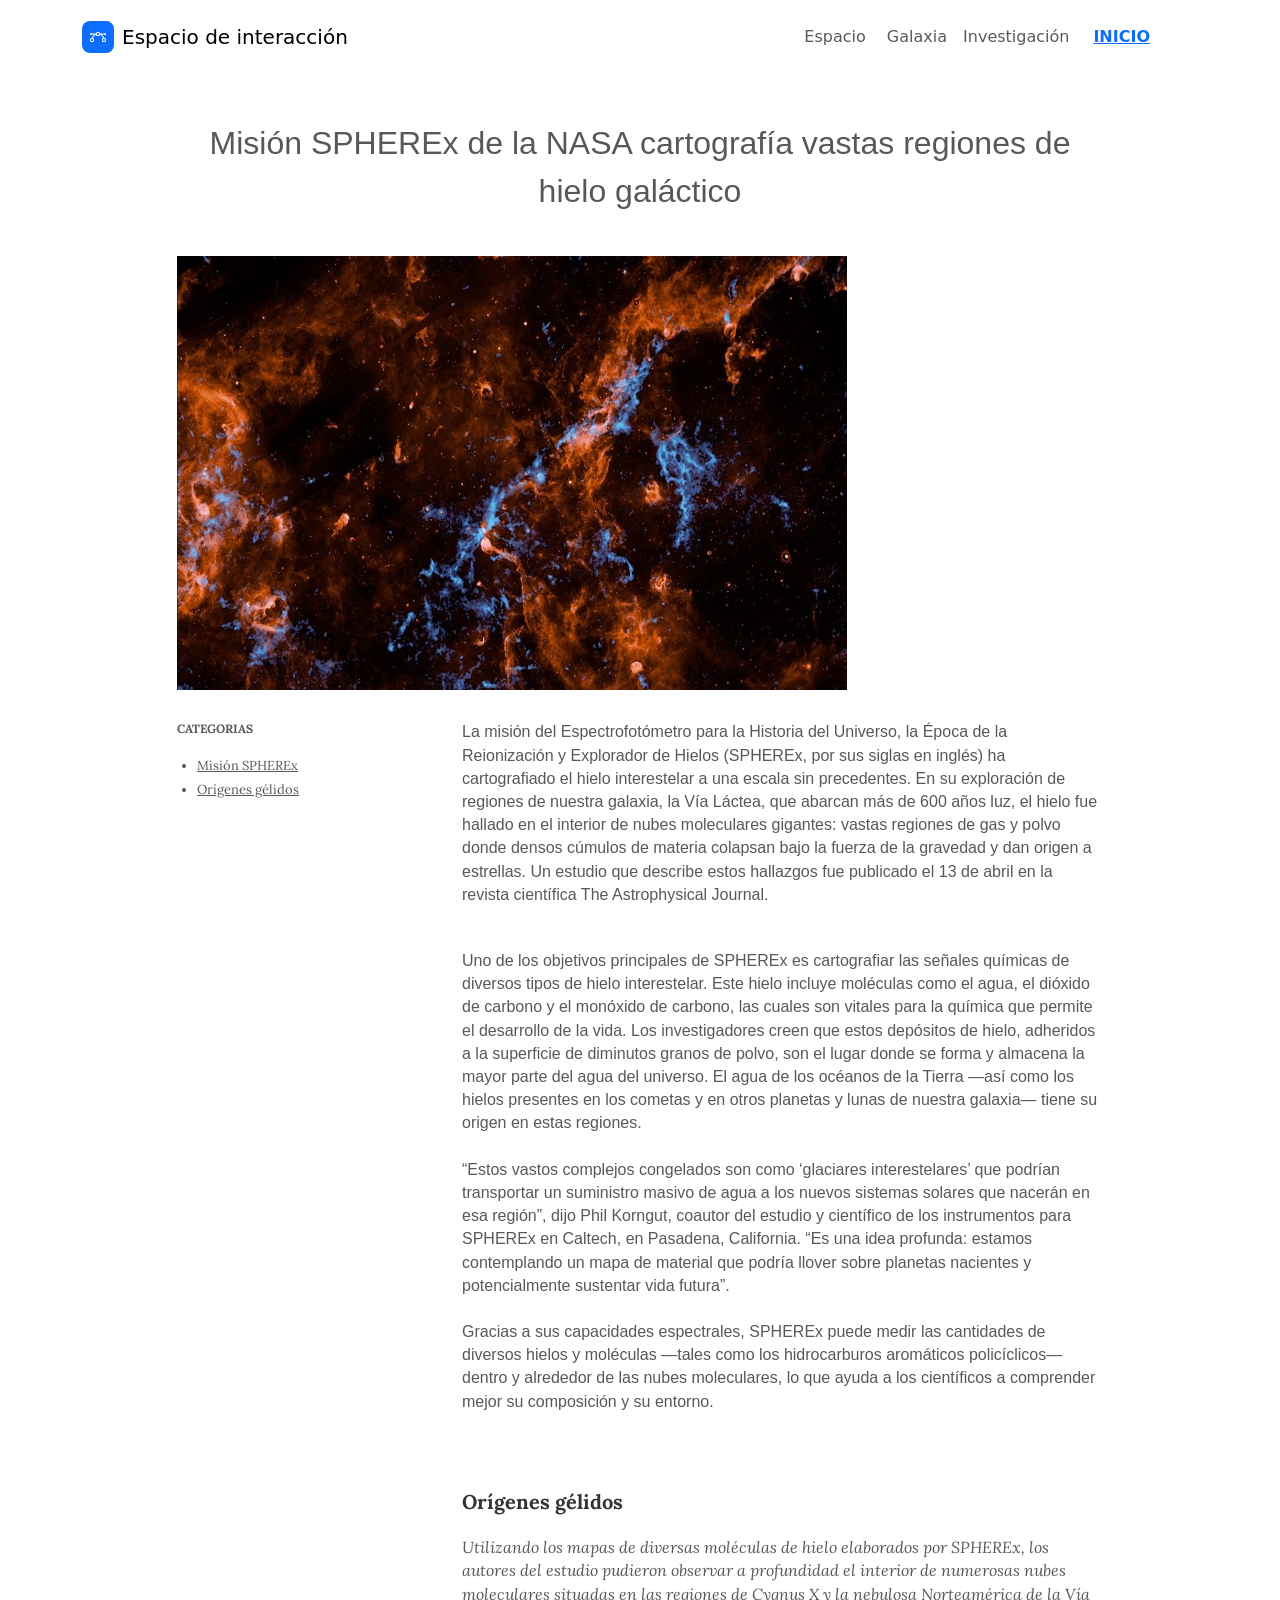
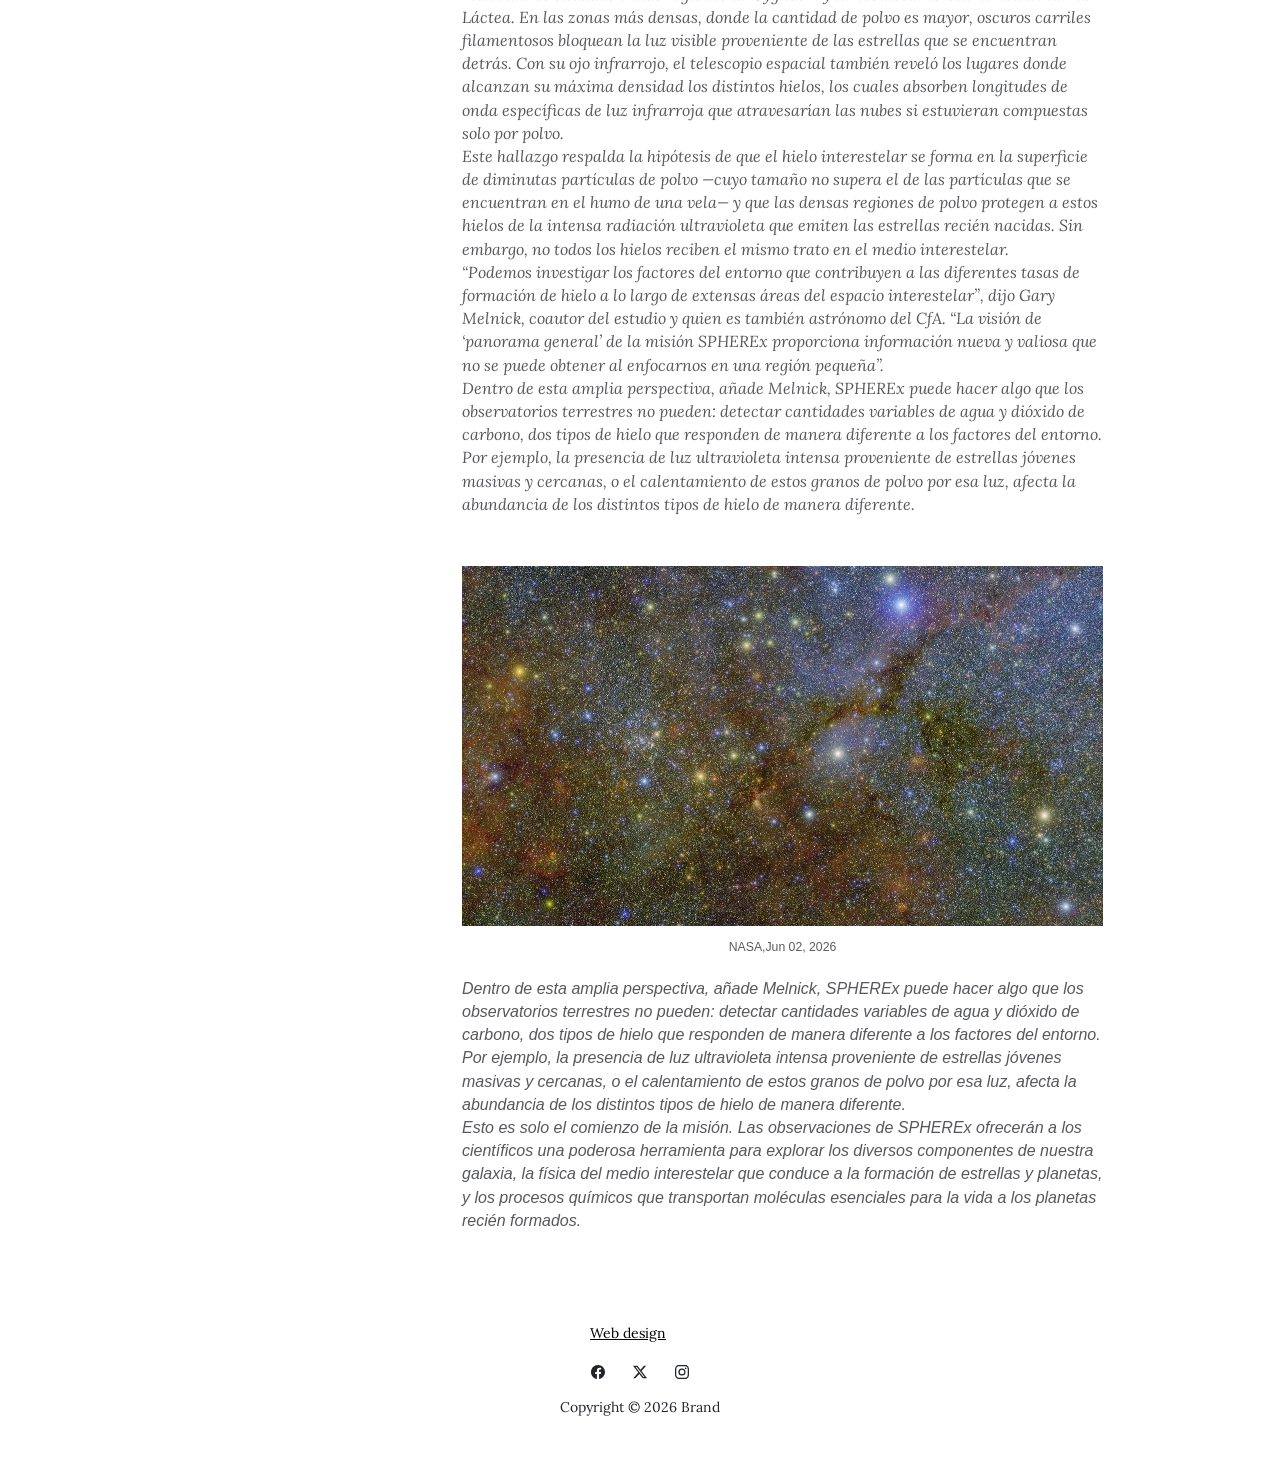
<file: pagina03.html>
<!DOCTYPE html>
<html data-bs-theme="light" lang="en">

<head>
    <meta charset="utf-8">
    <meta name="viewport" content="width=device-width, initial-scale=1.0, shrink-to-fit=no">
    <title>tp7 digital</title>
    <link rel="stylesheet" href="assets/bootstrap/css/bootstrap.min.css">
    <link rel="stylesheet" href="https://fonts.googleapis.com/css?family=Lora">
    <link rel="stylesheet" href="assets/css/bss-overrides.css">
    <link rel="stylesheet" href="assets/css/article-nice.css">
    <link rel="stylesheet" href="assets/css/Navbar-Right-Links-icons.css">
    <link rel="stylesheet" href="assets/css/Responsive-YouTube-Video-Section-Dark-Centered.css">
</head>

<body>
    <nav class="navbar navbar-expand-md bg-body py-3">
        <div class="container"><a class="navbar-brand d-flex align-items-center" href="#"><span class="bs-icon-sm bs-icon-rounded bs-icon-primary d-flex justify-content-center align-items-center me-2 bs-icon"><svg class="bi bi-bezier" xmlns="http://www.w3.org/2000/svg" width="1em" height="1em" fill="currentColor" viewBox="0 0 16 16">
                        <path fill-rule="evenodd" d="M0 10.5A1.5 1.5 0 0 1 1.5 9h1A1.5 1.5 0 0 1 4 10.5v1A1.5 1.5 0 0 1 2.5 13h-1A1.5 1.5 0 0 1 0 11.5zm1.5-.5a.5.5 0 0 0-.5.5v1a.5.5 0 0 0 .5.5h1a.5.5 0 0 0 .5-.5v-1a.5.5 0 0 0-.5-.5zm10.5.5A1.5 1.5 0 0 1 13.5 9h1a1.5 1.5 0 0 1 1.5 1.5v1a1.5 1.5 0 0 1-1.5 1.5h-1a1.5 1.5 0 0 1-1.5-1.5zm1.5-.5a.5.5 0 0 0-.5.5v1a.5.5 0 0 0 .5.5h1a.5.5 0 0 0 .5-.5v-1a.5.5 0 0 0-.5-.5zM6 4.5A1.5 1.5 0 0 1 7.5 3h1A1.5 1.5 0 0 1 10 4.5v1A1.5 1.5 0 0 1 8.5 7h-1A1.5 1.5 0 0 1 6 5.5zM7.5 4a.5.5 0 0 0-.5.5v1a.5.5 0 0 0 .5.5h1a.5.5 0 0 0 .5-.5v-1a.5.5 0 0 0-.5-.5z"></path>
                        <path d="M6 4.5H1.866a1 1 0 1 0 0 1h2.668A6.517 6.517 0 0 0 1.814 9H2.5c.123 0 .244.015.358.043a5.517 5.517 0 0 1 3.185-3.185A1.503 1.503 0 0 1 6 5.5zm3.957 1.358A1.5 1.5 0 0 0 10 5.5v-1h4.134a1 1 0 1 1 0 1h-2.668a6.517 6.517 0 0 1 2.72 3.5H13.5c-.123 0-.243.015-.358.043a5.517 5.517 0 0 0-3.185-3.185z"></path>
                    </svg></span><span>Espacio de interacción</span></a><button class="navbar-toggler" data-bs-toggle="collapse" data-bs-target="#navcol-2"><span class="visually-hidden">Toggle navigation</span><span class="navbar-toggler-icon"></span></button>
            <div class="collapse navbar-collapse" id="navcol-2">
                <ul class="navbar-nav ms-auto">
                    <li class="nav-item"><a class="nav-link" href="pagina01.html">Espacio</a></li>
                    <li class="nav-item"><a class="nav-link" href="pagina02.html">&nbsp;Galaxia</a></li>
                    <li class="nav-item"><a class="nav-link" href="pagina03.html">Investigación</a></li>
                </ul>
            </div><a class="ps-0 ms-xl-3 ps-xl-0 me-10 pe-0 me-xl-5 pe-xl-0" href="index.html"><strong>INICIO</strong></a>
        </div>
    </nav>
    <section class="article-dual-column">
        <div class="container">
            <div class="row">
                <div class="col-md-10 offset-md-1">
                    <div class="intro">
                        <h1 class="text-center" id="inceput-1" style="font-family: Roboto, sans-serif;">Misión SPHEREx de la NASA cartografía vastas regiones de hielo galáctico</h1>
                        <p class="text-center"> </p><img class="me-xxl-9" src="assets/img/galaxia%2004.jpg" style="width: 670px;height: 434.388px;" width="670" height="434">
                    </div>
                </div>
            </div>
            <div class="row">
                <div class="col-md-10 col-lg-3 offset-md-1">
                    <div class="toc">
                        <p>Categorias</p>
                        <ul>
                            <li id="inceput-2"><a href="#">Misión SPHEREx</a> </li>
                            <li id="detaliitehnice-1"><a href="#detaliitehnice">Orígenes gélidos</a></li>
                        </ul>
                    </div>
                </div>
                <div class="col-md-10 col-lg-7 offset-md-1 offset-lg-0">
                    <div class="text">
                        <p style="font-family: Roboto, sans-serif;">La misión del Espectrofotómetro para la Historia del Universo, la Época de la Reionización y Explorador de Hielos (SPHEREx, por sus siglas en inglés) ha cartografiado el hielo interestelar a una escala sin precedentes. En su exploración de regiones de nuestra galaxia, la Vía Láctea, que abarcan más de 600 años luz, el hielo fue hallado en el interior de nubes moleculares gigantes: vastas regiones de gas y polvo donde densos cúmulos de materia colapsan bajo la fuerza de la gravedad y dan origen a estrellas. Un estudio que describe estos hallazgos fue publicado el 13 de abril en la revista científica The Astrophysical Journal.<br><br></p>
                        <p style="font-family: Roboto, sans-serif;">Uno de los objetivos principales de SPHEREx es cartografiar las señales químicas de diversos tipos de hielo interestelar. Este hielo incluye moléculas como el agua, el dióxido de carbono y el monóxido de carbono, las cuales son vitales para la química que permite el desarrollo de la vida. Los investigadores creen que estos depósitos de hielo, adheridos a la superficie de diminutos granos de polvo, son el lugar donde se forma y almacena la mayor parte del agua del universo. El agua de los océanos de la Tierra —así como los hielos presentes en los cometas y en otros planetas y lunas de nuestra galaxia— tiene su origen en estas regiones.<br><br>“Estos vastos complejos congelados son como ‘glaciares interestelares’ que podrían transportar un suministro masivo de agua a los nuevos sistemas solares que nacerán en esa región”, dijo Phil Korngut, coautor del estudio y científico de los instrumentos para SPHEREx en Caltech, en Pasadena, California. “Es una idea profunda: estamos contemplando un mapa de material que podría llover sobre planetas nacientes y potencialmente sustentar vida futura”.<br><br>Gracias a sus capacidades espectrales, SPHEREx puede medir las cantidades de diversos hielos y moléculas —tales como los hidrocarburos aromáticos policíclicos— dentro y alrededor de las nubes moleculares, lo que ayuda a los científicos a comprender mejor su composición y su entorno.<br><em>&nbsp;&nbsp;</em><br><br></p>
                        <h2 id="detaliitehnice-2">Orígenes gélidos</h2>
                        <p><em>Utilizando los mapas de diversas moléculas de hielo elaborados por SPHEREx, los autores del estudio pudieron observar a profundidad el interior de numerosas nubes moleculares situadas en las regiones de Cygnus X y la nebulosa Norteamérica de la Vía Láctea. En las zonas más densas, donde la cantidad de polvo es mayor, oscuros carriles filamentosos bloquean la luz visible proveniente de las estrellas que se encuentran detrás. Con su ojo infrarrojo, el telescopio espacial también reveló los lugares donde alcanzan su máxima densidad los distintos hielos, los cuales absorben longitudes de onda específicas de luz infrarroja que atravesarían las nubes si estuvieran compuestas solo por polvo.</em><br><em>Este hallazgo respalda la hipótesis de que el hielo interestelar se forma en la superficie de diminutas partículas de polvo —cuyo tamaño no supera el de las partículas que se encuentran en el humo de una vela— y que las densas regiones de polvo protegen a estos hielos de la intensa radiación ultravioleta que emiten las estrellas recién nacidas. Sin embargo, no todos los hielos reciben el mismo trato en el medio interestelar.</em><br><em>“Podemos investigar los factores del entorno que contribuyen a las diferentes tasas de formación de hielo a lo largo de extensas áreas del espacio interestelar”, dijo Gary Melnick, coautor del estudio y quien es también astrónomo del CfA. “La visión de ‘panorama general’ de la misión SPHEREx proporciona información nueva y valiosa que no se puede obtener al enfocarnos en una región pequeña”.</em><br><em>Dentro de esta amplia perspectiva, añade Melnick, SPHEREx puede hacer algo que los observatorios terrestres no pueden: detectar cantidades variables de agua y dióxido de carbono, dos tipos de hielo que responden de manera diferente a los factores del entorno. Por ejemplo, la presencia de luz ultravioleta intensa proveniente de estrellas jóvenes masivas y cercanas, o el calentamiento de estos granos de polvo por esa luz, afecta la abundancia de los distintos tipos de hielo de manera diferente.</em></p>
                        <figure class="figure"><img class="figure-img" src="assets/img/2-spherex-cygnus-broadband-crop.jpg">
                            <figcaption class="figure-caption" style="font-family: Roboto, sans-serif;">NASA,Jun 02, 2026</figcaption>
                        </figure>
                        <p style="font-family: Roboto, sans-serif;"><em>Dentro de esta amplia perspectiva, añade Melnick, SPHEREx puede hacer algo que los observatorios terrestres no pueden: detectar cantidades variables de agua y dióxido de carbono, dos tipos de hielo que responden de manera diferente a los factores del entorno. Por ejemplo, la presencia de luz ultravioleta intensa proveniente de estrellas jóvenes masivas y cercanas, o el calentamiento de estos granos de polvo por esa luz, afecta la abundancia de los distintos tipos de hielo de manera diferente.</em><br><em>Esto es solo el comienzo de la misión. Las observaciones de SPHEREx ofrecerán a los científicos una poderosa herramienta para explorar los diversos componentes de nuestra galaxia, la física del medio interestelar que conduce a la formación de estrellas y planetas, y los procesos químicos que transportan moléculas esenciales para la vida a los planetas recién formados.</em><br><br></p>
                    </div>
                </div>
            </div>
        </div>
        <footer class="text-center bg-body" data-bs-theme="light">
            <div class="container py-4 py-lg-5">
                <ul class="list-inline">
                    <li class="list-inline-item me-4"><a class="link-body-emphasis" href="#">Web design</a></li>
                </ul>
                <ul class="list-inline">
                    <li class="list-inline-item me-4"><a href="#"><svg class="bi bi-facebook text-body" xmlns="http://www.w3.org/2000/svg" width="1em" height="1em" fill="currentColor" viewBox="0 0 16 16">
                                <path d="M16 8.049c0-4.446-3.582-8.05-8-8.05C3.58 0-.002 3.603-.002 8.05c0 4.017 2.926 7.347 6.75 7.951v-5.625h-2.03V8.05H6.75V6.275c0-2.017 1.195-3.131 3.022-3.131.876 0 1.791.157 1.791.157v1.98h-1.009c-.993 0-1.303.621-1.303 1.258v1.51h2.218l-.354 2.326H9.25V16c3.824-.604 6.75-3.934 6.75-7.951"></path>
                            </svg></a></li>
                    <li class="list-inline-item me-4"><a href="#"><svg class="bi bi-twitter-x text-body" xmlns="http://www.w3.org/2000/svg" width="1em" height="1em" fill="currentColor" viewBox="0 0 16 16">
                                <path d="M12.6.75h2.454l-5.36 6.142L16 15.25h-4.937l-3.867-5.07-4.425 5.07H.316l5.733-6.57L0 .75h5.063l3.495 4.633L12.601.75Zm-.86 13.028h1.36L4.323 2.145H2.865l8.875 11.633Z"></path>
                            </svg></a></li>
                    <li class="list-inline-item"><a href="#"><svg class="bi bi-instagram text-body" xmlns="http://www.w3.org/2000/svg" width="1em" height="1em" fill="currentColor" viewBox="0 0 16 16">
                                <path d="M8 0C5.829 0 5.556.01 4.703.048 3.85.088 3.269.222 2.76.42a3.917 3.917 0 0 0-1.417.923A3.927 3.927 0 0 0 .42 2.76C.222 3.268.087 3.85.048 4.7.01 5.555 0 5.827 0 8.001c0 2.172.01 2.444.048 3.297.04.852.174 1.433.372 1.942.205.526.478.972.923 1.417.444.445.89.719 1.416.923.51.198 1.09.333 1.942.372C5.555 15.99 5.827 16 8 16s2.444-.01 3.298-.048c.851-.04 1.434-.174 1.943-.372a3.916 3.916 0 0 0 1.416-.923c.445-.445.718-.891.923-1.417.197-.509.332-1.09.372-1.942C15.99 10.445 16 10.173 16 8s-.01-2.445-.048-3.299c-.04-.851-.175-1.433-.372-1.941a3.926 3.926 0 0 0-.923-1.417A3.911 3.911 0 0 0 13.24.42c-.51-.198-1.092-.333-1.943-.372C10.443.01 10.172 0 7.998 0h.003zm-.717 1.442h.718c2.136 0 2.389.007 3.232.046.78.035 1.204.166 1.486.275.373.145.64.319.92.599.28.28.453.546.598.92.11.281.24.705.275 1.485.039.843.047 1.096.047 3.231s-.008 2.389-.047 3.232c-.035.78-.166 1.203-.275 1.485a2.47 2.47 0 0 1-.599.919c-.28.28-.546.453-.92.598-.28.11-.704.24-1.485.276-.843.038-1.096.047-3.232.047s-2.39-.009-3.233-.047c-.78-.036-1.203-.166-1.485-.276a2.478 2.478 0 0 1-.92-.598 2.48 2.48 0 0 1-.6-.92c-.109-.281-.24-.705-.275-1.485-.038-.843-.046-1.096-.046-3.233 0-2.136.008-2.388.046-3.231.036-.78.166-1.204.276-1.486.145-.373.319-.64.599-.92.28-.28.546-.453.92-.598.282-.11.705-.24 1.485-.276.738-.034 1.024-.044 2.515-.045v.002zm4.988 1.328a.96.96 0 1 0 0 1.92.96.96 0 0 0 0-1.92zm-4.27 1.122a4.109 4.109 0 1 0 0 8.217 4.109 4.109 0 0 0 0-8.217zm0 1.441a2.667 2.667 0 1 1 0 5.334 2.667 2.667 0 0 1 0-5.334"></path>
                            </svg></a></li>
                </ul>
                <p class="text-body mb-0">Copyright © 2026 Brand</p>
            </div>
        </footer>
    </section>
    <script src="assets/bootstrap/js/bootstrap.min.js"></script>
</body>

</html>
</file>
<file: assets/css/bss-overrides.css>
.mx-auto {
  margin-right: auto!important;
  margin-left: auto!important;
}

.me-0 {
  margin-right: 0!important;
}

.me-2 {
  margin-right: .5rem!important;
}

.me-4 {
  margin-right: 1.5rem!important;
}

.me-10 {
  margin-right: 10.5rem !important;
}

.mb-0 {
  margin-bottom: 0!important;
}

.mb-5 {
  margin-bottom: 3rem!important;
}

.ms-0 {
  margin-left: 0!important;
}

.ms-auto {
  margin-left: auto!important;
}

.p-4 {
  padding: 1.5rem!important;
}

.py-3 {
  padding-top: 1rem!important;
  padding-bottom: 1rem!important;
}

.py-4 {
  padding-top: 1.5rem!important;
  padding-bottom: 1.5rem!important;
}

.pe-0 {
  padding-right: 0!important;
}

.pb-0 {
  padding-bottom: 0!important;
}

.ps-0 {
  padding-left: 0!important;
}

.ps-10 {
  padding-left: 10.5rem !important;
}

@media (min-width:992px) {
  .py-lg-5 {
    padding-top: 3rem!important;
    padding-bottom: 3rem!important;
  }
}

@media (min-width:1200px) {
  .me-xl-5 {
    margin-right: 3rem!important;
  }
}

@media (min-width:1200px) {
  .ms-xl-3 {
    margin-left: 1rem!important;
  }
}

@media (min-width:1200px) {
  .py-xl-5 {
    padding-top: 3rem!important;
    padding-bottom: 3rem!important;
  }
}

@media (min-width:1200px) {
  .pe-xl-0 {
    padding-right: 0!important;
  }
}

@media (min-width:1200px) {
  .ps-xl-0 {
    padding-left: 0!important;
  }
}

@media (min-width:1400px) {
  .mt-xxl-1 {
    margin-top: .25rem!important;
  }
}

@media (min-width: 1400px) {
  .me-xxl-9 {
    margin-right: 9rem !important;
  }
}

@media (min-width:1400px) {
  .ms-xxl-5 {
    margin-left: 3rem!important;
  }
}

@media (min-width: 1400px) {
  .ms-xxl-6 {
    margin-left: 4.5rem !important;
  }
}

@media (min-width:1400px) {
  .ps-xxl-0 {
    padding-left: 0!important;
  }
}
</file>
<file: assets/css/article-nice.css>
.article-dual-column {
  color: #56585b;
  background-color: #fff;
  font-family: 'Lora', serif;
  font-size: 14px;
}

.article-dual-column .intro {
  font-size: 16px;
  margin: 0 auto 30px;
}

.article-dual-column .intro h1 {
  font-size: 32px;
  margin-bottom: 15px;
  padding-top: 20px;
  line-height: 1.5;
  color: inherit;
  margin-top: 25px;
}

.article-dual-column .intro p {
  color: #929292;
  font-size: 12px;
}

.article-dual-column .intro img {
  margin-top: 25px;
}

.article-dual-column .text p {
  margin-bottom: 20px;
  line-height: 1.45;
}

@media (min-width:768px) {
  .article-dual-column .text p {
    font-size: 16px;
  }
}

.article-dual-column .text h2 {
  margin-top: 28px;
  margin-bottom: 20px;
  line-height: 1.45;
  font-size: 16px;
  font-weight: bold;
  color: #333;
}

@media (min-width:768px) {
  .article-dual-column .text h2 {
    font-size: 20px;
  }
}

.article-dual-column .text figure {
  text-align: center;
  margin-top: 30px;
  margin-bottom: 20px;
}

.article-dual-column .text figure img {
  margin-bottom: 12px;
  max-width: 100%;
}

@media (max-width:767px) {
  .article-dual-column .toc {
    border: 1px solid #d3d3d3;
    padding: 20px 0 15px;
    margin-bottom: 20px;
    border-width: 1px 0;
  }
}

.article-dual-column .toc p {
  text-transform: uppercase;
  font-size: 12px;
  font-weight: bold;
}

.article-dual-column .toc ul {
  padding-left: 20px;
  font-size: 13px;
  margin-bottom: 0;
}

.article-dual-column .toc li {
  padding: 2px 0;
}

.article-dual-column .toc a {
  color: inherit;
}

* {
  box-sizing: border-box;
}
</file>
<file: assets/css/Navbar-Right-Links-icons.css>
.bs-icon {
  --bs-icon-size: .75rem;
  display: flex;
  flex-shrink: 0;
  justify-content: center;
  align-items: center;
  font-size: var(--bs-icon-size);
  width: calc(var(--bs-icon-size) * 2);
  height: calc(var(--bs-icon-size) * 2);
  color: var(--bs-primary);
}

.bs-icon-xs {
  --bs-icon-size: 1rem;
  width: calc(var(--bs-icon-size) * 1.5);
  height: calc(var(--bs-icon-size) * 1.5);
}

.bs-icon-sm {
  --bs-icon-size: 1rem;
}

.bs-icon-md {
  --bs-icon-size: 1.5rem;
}

.bs-icon-lg {
  --bs-icon-size: 2rem;
}

.bs-icon-xl {
  --bs-icon-size: 2.5rem;
}

.bs-icon.bs-icon-primary {
  color: var(--bs-white);
  background: var(--bs-primary);
}

.bs-icon.bs-icon-primary-light {
  color: var(--bs-primary);
  background: rgba(var(--bs-primary-rgb), .2);
}

.bs-icon.bs-icon-semi-white {
  color: var(--bs-primary);
  background: rgba(255, 255, 255, .5);
}

.bs-icon.bs-icon-rounded {
  border-radius: .5rem;
}

.bs-icon.bs-icon-circle {
  border-radius: 50%;
}
</file>
<file: assets/css/Responsive-YouTube-Video-Section-Dark-Centered.css>
.clean-block.dark {
  background-color: #222425;
}

.clean-block {
  background-color: #222425;
}

.videoWrapper {
  position: relative;
  padding-bottom: 56.25%;
  height: 0;
}

.videoWrapper iframe {
  position: absolute;
  top: 0;
  left: 0;
  width: 100%;
  height: 100%;
}
</file>
